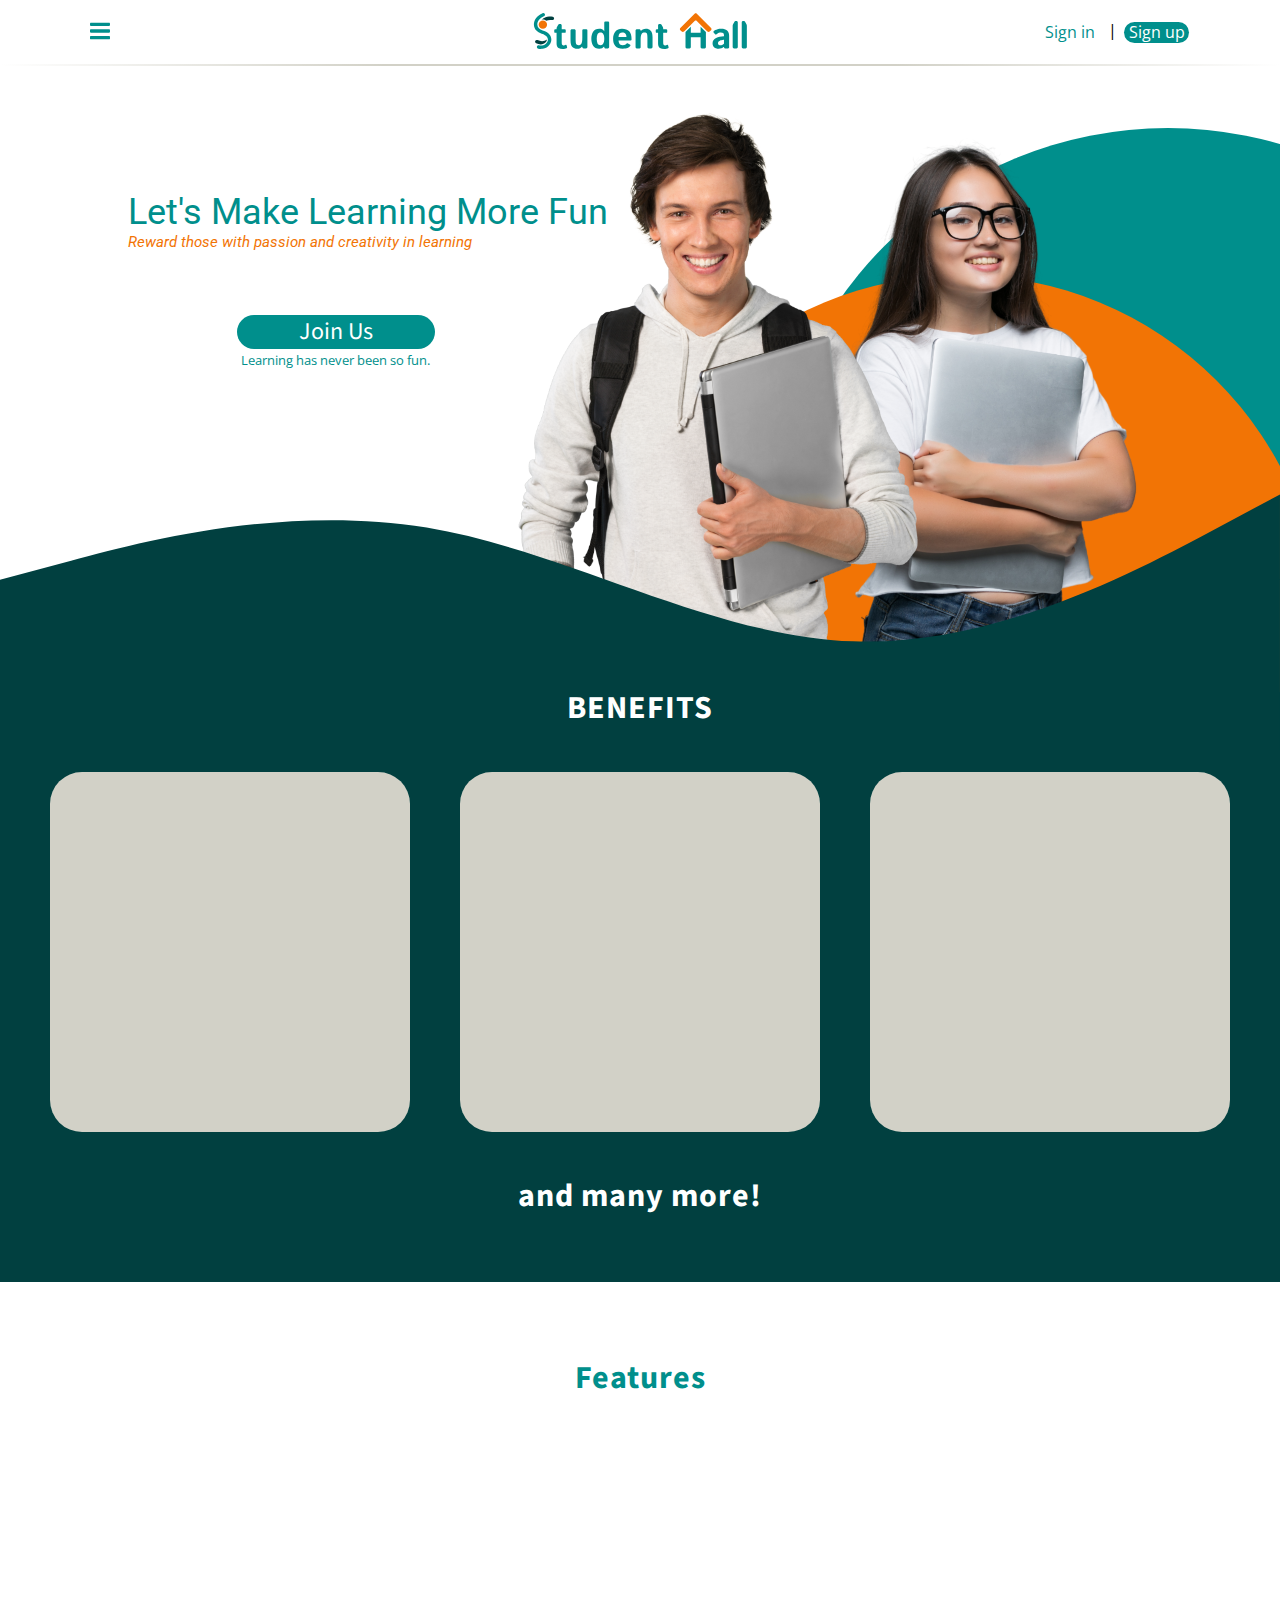
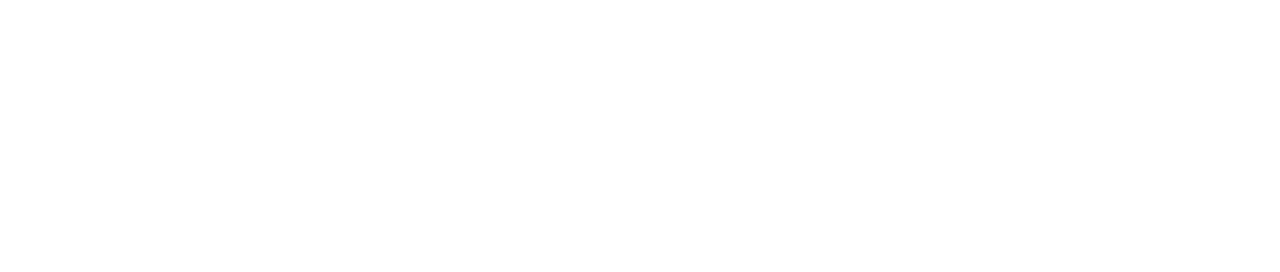
<file: index.html>
<!DOCTYPE html>
    <html lang="en">
        <head>
            <meta charset="UTF-8">
            <meta name="viewport" content="width=device-width, initial-scale=1.0">
            <link rel="icon" href="/Bin/SVG/SH Logo.svg">
            <title>Student Hall</title>
            <link rel="stylesheet" href="CSS/reset.css">
            <link rel="stylesheet" href="CSS/Index.css">
            <script defer src="JS/Index.Js"></script>
        </head>

        <body>
            <div id="outer"></div>
            <div id="main">
                <div class="nav-bar">
                    <div class="item-1 self-center pos-relat" onclick="openNav()">
                        <svg xmlns="http://www.w3.org/2000/svg" xmlns:xlink="http://www.w3.org/1999/xlink" viewBox="0 0 512 512" class="sidebar fill-primary" height="20px">
                            <path d="M487.6,298.5H25.2C0,298.5,0,281.2,0,256s0-42.5,25.2-42.5h461.6c25.2,0,25.2,17.3,25.2,42.5
                                S512,298.5,487.6,298.5L487.6,298.5z M487.6,127.6H25.2C0,127.6,0,110.3,0,85.1s0-42.5,25.2-42.5h461.6c25.2,0,25.2,17.3,25.2,42.5
                                S512,127.6,487.6,127.6L487.6,127.6z M25.2,384.4h461.6c25.2,0,25.2,17.3,25.2,42.5c0,25.2,0,42.5-25.2,42.5H25.2
                                C0,469.5,0,452.1,0,426.9C0,401.7,0,384.4,25.2,384.4z"/>
                        </svg>
                    </div>
                    <div id="mySidenav" class="sidenav">
                        <a href="javascript:void(0)" class="closebtn" onclick="closeNav()">&times;</a>
                        <a href="#" class="profile-box">
                            <svg xmlns="http://www.w3.org/2000/svg" viewBox="0 0 402.161 402.161" class="profile" height="36">
                                <path d="M201.08,49.778c-38.794,0-70.355,31.561-70.355,70.355c0,18.828,7.425,40.193,19.862,57.151c14.067,19.181,32,29.745,50.493,29.745c18.494,0,36.426-10.563,50.494-29.745c12.437-16.958,19.862-38.323,19.862-57.151C271.436,81.339,239.874,49.778,201.08,49.778z M201.08,192.029c-13.396,0-27.391-8.607-38.397-23.616c-10.46-14.262-16.958-32.762-16.958-48.28c0-30.523,24.832-55.355,55.355-55.355s55.355,24.832,55.355,55.355C256.436,151.824,230.372,192.029,201.08,192.029z"/>
                                <path d="M201.08,0C109.387,0,34.788,74.598,34.788,166.292c0,91.693,74.598,166.292,166.292,166.292s166.292-74.598,166.292-166.292C367.372,74.598,292.773,0,201.08,0z M201.08,317.584c-30.099-0.001-58.171-8.839-81.763-24.052c0.82-22.969,11.218-44.503,28.824-59.454c6.996-5.941,17.212-6.59,25.422-1.615c8.868,5.374,18.127,8.099,27.52,8.099c9.391,0,18.647-2.724,27.511-8.095c8.201-4.97,18.39-4.345,25.353,1.555c17.619,14.93,28.076,36.526,28.895,59.512C259.25,308.746,231.178,317.584,201.08,317.584z M296.981,283.218c-3.239-23.483-15.011-45.111-33.337-60.64c-11.89-10.074-29.1-11.256-42.824-2.939c-12.974,7.861-26.506,7.86-39.483-0.004c-13.74-8.327-30.981-7.116-42.906,3.01c-18.31,15.549-30.035,37.115-33.265,60.563c-33.789-27.77-55.378-69.868-55.378-116.915C49.788,82.869,117.658,15,201.08,15c83.423,0,151.292,67.869,151.292,151.292C352.372,213.345,330.778,255.448,296.981,283.218z"/>
                                <path d="M302.806,352.372H99.354c-4.142,0-7.5,3.358-7.5,7.5c0,4.142,3.358,7.5,7.5,7.5h203.452c4.142,0,7.5-3.358,7.5-7.5C310.307,355.73,306.948,352.372,302.806,352.372z"/>
                                <path d="M302.806,387.161H99.354c-4.142,0-7.5,3.358-7.5,7.5c0,4.142,3.358,7.5,7.5,7.5h203.452c4.142,0,7.5-3.358,7.5-7.5C310.307,390.519,306.948,387.161,302.806,387.161z"/>
                            </svg>
                            <div class="name">Your Name</div> 
                        </a>
                        <div class="border">
                            <div class="sidenav-border"></div>
                        </div>
                        <div class="filler">
                            <a href="#">Setting</a>
                            <a href="#">About</a>
                            <a href="#">Contact</a>
                        </div>
                    </div>
                    <div class=" item-2 self-center element-primary img-logo">
                    <a href="index.html" target="_self">
                        <svg xmlns="http://www.w3.org/2000/svg" viewBox="0 0 1823.95 305.75" class="fill-primary" height="36">
                            <path class="cls-3" d="m285.16,273.96c-1.14-4.03-3.52-5.22-7.13-3.57-2.28,1.04-5.43,2.09-9.46,3.18-4.03,1.08-7.65,1.63-10.86,1.63-6.31,0-10.21-2.3-11.71-6.9-1.5-4.6-2.25-12.17-2.25-22.72v-74.83c0-1.16.94-2.1,2.1-2.1h23.03c6.1,0,9.15-2.58,9.15-7.75v-15.51c0-5.17-3.05-7.75-9.15-7.75h-23.03c-1.16,0-2.1-.94-2.1-2.1v-31.48c0-6.3-5.11-11.4-11.4-11.4h-8.76c-3.1,0-5.79,1.97-8.06,5.89l-11.94,20.94c-2.17,3.83-3.26,8.06-3.26,12.72v3.33c0,1.16-.94,2.1-2.1,2.1h-8.45c-6.1,0-9.15,2.59-9.15,7.75v15.51c0,5.17,3.05,7.75,9.15,7.75h8.45c1.16,0,2.1.94,2.1,2.1v88.01c0,19.02,5.22,31.59,15.66,37.69,10.44,6.1,23.05,9.15,37.84,9.15,6,0,11.97-.65,17.91-1.94,5.94-1.29,10.62-2.71,14.04-4.27,3.62-1.65,4.96-4.24,4.03-7.75l-4.65-17.68Z"/>
                            <path class="cls-3" d="m452.72,137.64h-24.63c-6.16,0-9.24,3.1-9.24,9.31v61.1c0,26.57-2.77,44.07-8.3,52.5-5.53,8.43-13.62,12.64-24.27,12.64-9.93,0-16.44-2.95-19.54-8.84-3.1-5.89-4.65-20.11-4.65-42.65v-72.65c0-6.3-5.11-11.4-11.4-11.4h-20.62c-6.3,0-11.4,5.11-11.4,11.4v83.82c0,26.88,5.27,45.39,15.82,55.52,10.55,10.13,23.73,15.2,39.55,15.2,10.17,0,18.98-1.53,26.42-4.58,5.63-2.3,10.51-6.07,14.64-11.31,1.24-1.57,3.76-.73,3.76,1.27v.11c0,6.3,5.1,11.4,11.4,11.4h20.31c6.3,0,11.4-5.1,11.4-11.4v-142.13c0-6.2-3.08-9.31-9.24-9.31Z"/>
                            <path class="cls-3" d="m637.91,71.57h-23.75c-5.94,0-8.91,3.1-8.91,9.31v62.65c0,4.14.21,8.27.62,12.41h-.62c-5.47-8.89-11.57-14.68-18.3-17.37-6.73-2.69-14.83-4.03-24.3-4.03-24.72,0-42.1,8.4-52.14,25.2-10.04,16.8-15.07,36.58-15.07,59.32s5.02,42.52,15.07,59.32c10.04,16.8,27.42,25.2,52.14,25.2,9.47,0,17.56-1.34,24.3-4.03,5.23-2.09,10.07-6.04,14.54-11.87,1.22-1.59,3.76-.74,3.76,1.26v2.23c0,6.2,2.58,9.3,7.75,9.3h22.41c6.3,0,11.4-5.11,11.4-11.4V80.88c0-6.2-2.97-9.31-8.91-9.31Zm-32.66,154.47c0,13.96-2.85,25.31-8.55,34.04-5.7,8.74-12.54,13.11-20.52,13.11-14.38,0-23.78-4.89-28.2-14.66-4.42-9.77-6.63-22.93-6.63-39.47s2.21-29.7,6.63-39.47,13.82-14.66,28.2-14.66c7.99,0,14.83,4.37,20.52,13.1,5.7,8.74,8.55,20.08,8.55,34.04v13.96Z"/>
                            <path class="cls-3" d="m755.38,134.54c-23.88,0-42.37,7.55-55.44,22.64-13.08,15.1-19.62,35.72-19.62,61.88s6.31,46.79,18.92,61.88c12.61,15.1,33.76,22.64,63.43,22.64,18.3,0,31.69-1.86,40.17-5.58,8.48-3.72,15.87-9.35,22.18-16.9,4.34-5.18,3.46-9.63-2.64-13.36l-15.51-9.47c-5.17-3.1-9.51-2.38-13.03,2.17-3.1,3.93-6.93,7.04-11.48,9.32-4.55,2.28-11.12,3.42-19.7,3.42s-16.9-2.22-23.73-6.67c-6.51-4.24-10.66-14.26-12.47-30.06-.14-1.25.83-2.35,2.08-2.35h100.03c5.79,0,8.69-3.1,8.69-9.3,0-31.64-6.72-54.59-20.16-68.86-13.44-14.27-34.02-21.4-61.72-21.4Zm-26.93,68.55c-1.23,0-2.18-1.05-2.09-2.27.8-10.76,3.86-19.32,9.19-25.68,5.7-6.8,13.42-10.2,23.16-10.2,12.23,0,21.14,3.56,26.74,10.67,5.23,6.64,8.01,15.07,8.36,25.29.04,1.19-.91,2.19-2.1,2.19h-63.25Z"/>
                            <path class="cls-3" d="m959.13,134.54c-10.41,0-19.3,1.53-26.69,4.57-5.57,2.3-10.4,6.06-14.49,11.26-1.24,1.58-3.77.74-3.77-1.27v-.07c0-6.3-5.11-11.4-11.4-11.4h-20.31c-6.3,0-11.4,5.11-11.4,11.4v142.13c0,6.2,3.08,9.3,9.24,9.3h24.63c6.16,0,9.24-3.1,9.24-9.3v-61.1c0-26.57,2.75-44.07,8.26-52.5,5.51-8.43,13.72-12.64,24.64-12.64,10.29,0,16.99,2.95,20.11,8.84,3.12,5.89,4.68,20.11,4.68,42.65v72.65c0,6.3,5.1,11.4,11.4,11.4h20.62c6.3,0,11.4-5.1,11.4-11.4v-83.82c0-26.88-5.31-45.39-15.92-55.52-10.61-10.13-24.03-15.2-40.26-15.2Z"/>
                            <path class="cls-3" d="m1648.49,149.43c-11.53-9.93-28.05-14.89-49.55-14.89-12.72,0-23.06,1.06-31.02,3.18-7.96,2.12-14.35,4.37-19.15,6.75-4.81,2.38-9.02,5.17-12.64,8.37-4.76,4.14-5.53,8.17-2.33,12.1l12.87,15.82c3.1,3.72,7.03,3.52,11.79-.62,2.69-2.27,5.71-4.52,9.07-6.75,3.36-2.22,7.34-4.19,11.94-5.89,4.6-1.71,9.9-2.56,15.9-2.56,8.48,0,15.09,1.96,19.85,5.89,4.75,3.93,7.13,10.65,7.13,20.16v4.17c0,1.13-.9,2.05-2.03,2.09-24.51.83-46.37,5.77-65.58,14.83-19.75,9.31-29.62,24.3-29.62,44.98,0,14.37,4.39,25.72,13.18,34.04,8.79,8.32,21.66,12.48,38.62,12.48,7.13,0,14.97-1.37,23.5-4.11,6.99-2.24,13.17-5.55,18.53-9.92,1.37-1.12,3.42-.15,3.42,1.62h0c0,6.2,2.81,9.3,8.44,9.3h25.62c6.25,0,9.37-3.1,9.37-9.3v-97.86c0-19.33-5.77-33.96-17.29-43.89Zm-26.13,110.39c0,.61-.27,1.2-.73,1.59-5.81,5.01-11.1,8.21-15.87,9.6-4.96,1.45-10.08,2.17-15.35,2.17-3.83,0-7.29-.62-10.39-1.86-3.1-1.24-5.38-3.18-6.82-5.82-1.45-2.64-2.17-5.76-2.17-9.38,0-4.55,1.26-8.48,3.8-11.79,2.53-3.31,6.75-6.51,12.64-9.62,5.62-2.96,16.47-5.4,32.54-7.32,1.25-.15,2.35.82,2.35,2.08v30.34Z"/>
                            <path class="cls-3" d="m1727.95,68.47h-8.76c-3.1,0-5.79,1.97-8.06,5.89l-11.94,20.94c-2.17,3.83-3.26,8.06-3.26,12.72v181.06c0,6.3,5.1,11.4,11.4,11.4h20.62c6.3,0,11.4-5.1,11.4-11.4V79.88c0-6.3-5.11-11.4-11.4-11.4Z"/>
                            <path class="cls-3" d="m1784.3,68.47h8.76c3.1,0,5.79,1.97,8.06,5.89l11.94,20.94c2.17,3.83,3.26,8.06,3.26,12.72v181.06c0,6.3-5.1,11.4-11.4,11.4h-20.62c-6.3,0-11.4-5.1-11.4-11.4V79.88c0-6.3,5.11-11.4,11.4-11.4Z"/>
                            <path class="cls-3" d="m1147.13,273.96c-1.14-4.03-3.52-5.22-7.13-3.57-2.28,1.04-5.43,2.09-9.46,3.18-4.03,1.08-7.65,1.63-10.86,1.63-6.31,0-10.21-2.3-11.71-6.9-1.5-4.6-2.25-12.17-2.25-22.72v-74.83c0-1.16.94-2.1,2.1-2.1h23.03c6.1,0,9.15-2.58,9.15-7.75v-15.51c0-5.17-3.05-7.75-9.15-7.75h-25.12v-5.43c0-4.65-1.08-8.89-3.26-12.72l-11.94-20.94c-2.27-3.93-4.96-5.89-8.06-5.89h-8.76c-6.3,0-11.4,5.11-11.4,11.4v33.57h-10.55c-6.1,0-9.15,2.59-9.15,7.75v15.51c0,5.17,3.05,7.75,9.15,7.75h8.45c1.16,0,2.1.94,2.1,2.1v88.01c0,19.02,5.22,31.59,15.66,37.69,10.44,6.1,23.05,9.15,37.84,9.15,6,0,11.97-.65,17.91-1.94,5.94-1.29,10.62-2.71,14.04-4.27,3.62-1.65,4.96-4.24,4.03-7.75l-4.65-17.68Z"/>
                            <g>
                              <circle class="cls-2" cx="83.78" cy="98.9" r="35.58"/>
                              <path class="cls-3" d="m66.07,305.24c-7.1,0-14.32-.72-21.58-2.15-7.88-1.55-13.02-9.2-11.46-17.09,1.55-7.88,9.2-13.02,17.09-11.46,23.57,4.64,40.59-1.57,50.72-7.6,12.6-7.5,21.58-19.01,24.65-31.57,1.9-7.79,2.37-19.64-6.21-31.83-8.54-12.14-24.2-21.81-45.27-27.98-9.88-2.89-18.95-6.86-26.97-11.8-7.89-4.86-14.78-10.66-20.5-17.26-11.24-12.97-17.72-28.75-18.75-45.62-.59-9.63.61-19.38,3.57-28.98,2.95-9.6,7.61-18.87,13.84-27.54C38.09,26.38,57.53,11.45,81.38,1.19c7.38-3.17,15.94.24,19.11,7.62,3.17,7.38-.24,15.94-7.62,19.11-35.75,15.38-57.76,43.33-56.06,71.21,1.37,22.47,18.32,40.61,45.35,48.52,13.98,4.09,26.29,9.56,36.59,16.26,10.02,6.52,18.2,14.22,24.31,22.9,11.6,16.48,15.39,36.19,10.68,55.48-4.91,20.1-18.77,38.2-38.04,49.67-9.94,5.92-20.94,9.92-32.69,11.89-5.56.93-11.21,1.4-16.95,1.4Z"/>
                              <path class="cls-1" d="m167.35,31.5c-10.56-2.01-20.98-2.61-30.98-1.78-9.95.83-19.8,3.09-29.28,6.73-11.7,4.49-23.02,11.07-34.24,19.92,3.5-.9,7.16-1.37,10.93-1.37,10.97,0,21.01,4.03,28.7,10.68,15.74-7.23,31.84-8.95,49.41-5.6,7.89,1.5,15.51-3.68,17.01-11.57,1.5-7.89-3.68-15.51-11.57-17.01Z"/>
                              <path class="cls-1" d="m117.97,225.93c0-.36,0-.72,0-1.07-22.92,17.04-47.91,18.64-80.29,5.32-7.43-3.06-15.93.49-18.99,7.92-3.06,7.43.49,15.93,7.92,18.99,13.41,5.52,26.18,8.97,38.37,10.36.95.03,1.9.05,2.84.05,22.72,0,49.56-16.39,50.15-41.56Z"/>
                            </g>
                            <g>
                              <path class="cls-3" d="m1423.39,116.85v47.82c0,1.15-.93,2.09-2.09,2.09h-78.83c-1.15,0-2.09-.93-2.09-2.09v-47.82l-45.05,45v127.55c0,7.71,3.6,11.57,10.8,11.57h23.45c7.2,0,10.8-3.86,10.8-11.57v-82.3c0-1.15.93-2.09,2.09-2.09h78.83c1.15,0,2.09.93,2.09,2.09v82.3c0,7.71,3.6,11.57,10.8,11.57h23.45c7.2,0,10.8-3.86,10.8-11.57v-127.55l-45.05-45Z"/>
                              <path class="cls-2" d="m1472,147.93l9.71,9.71c5.15,5.15,13.51,5.15,18.66,0l11.95-11.95c5.15-5.15,5.15-13.51,0-18.66l-99.83-99.83-21.28-21.28c-5.15-5.15-13.51-5.15-18.66,0l-21.28,21.28-99.83,99.83c-5.15,5.15-5.15,13.51,0,18.66l11.95,11.95c5.15,5.15,13.51,5.15,18.66,0l9.71-9.71,49.22-49.17,31.56-31.56c5.15-5.15,13.51-5.15,18.66,0l31.56,31.56,49.22,49.17Z"/>
                            </g>
                          </svg>
                    </a>
                    </div>
                    <div class="item-3 self-center flex">
                        <a href="HTML/Sign-in.html" target="_self"><div class="signin pos-relat element-primary">Sign in</div></a>
                        <span>|</span>
                        <a href="HTML/Sign-up.html" target="_self"><div class="signup flex-center-all pos-relat element-primary">Sign up</div></a>
                    </div>
                </div>
                <div class="nav-border"></div>
                <section class="flex flex-column">
                    <div class="slogan">
                        <p class="txt-1 element-primary">Let's Make Learning More Fun</p>
                        <p class="txt-2 pos-relat element-secondary">Reward those with passion and creativity in learning</p>
                    </div>
                    <div class="join">
                        <a href="HTML/Sign-up.html" target="_self">
                            <span class="join-btn">Join Us</span>
                        </a>
                        <p class="join-slogan">Learning has never been so fun.</p>
                    </div>
                    <div id="ellipse-1"></div>
                    <div id="ellipse-2"></div>
                    <div class="hero-img">
                        <img class="img-2" src="./Bin/PNG/Student-2.png" height="660">
                        <img class="img-1" src="./Bin/PNG/Student-1.png" height="580">
                    </div>
                </section>
                <article>
                    <svg xmlns="http://www.w3.org/2000/svg" viewBox="0 0 1440 320">
                        <path fill-opacity="1" d="M0,128L80,106.7C160,85,320,43,480,69.3C640,96,800,192,960,197.3C1120,203,1280,117,1360,74.7L1440,32L1440,320L1360,320C1280,320,1120,320,960,320C800,320,640,320,480,320C320,320,160,320,80,320L0,320Z"></path>
                    </svg>
                    <div class="lower-container-1">
                        <p class="benefits">BENEFITS</p>
                        <div class="box">
                            <div class="box1"></div>
                            <div class="box2"></div>
                            <div class="box3"></div>
                        </div>
                        <p class="many">and many more!</p>
                    </div>
                    <div class="lower-container-2">
                        <p class="features">Features</p>
                    </div>
                </article>
            </div>    
        </body>
        <footer>

        </footer>
    </html>
</file>
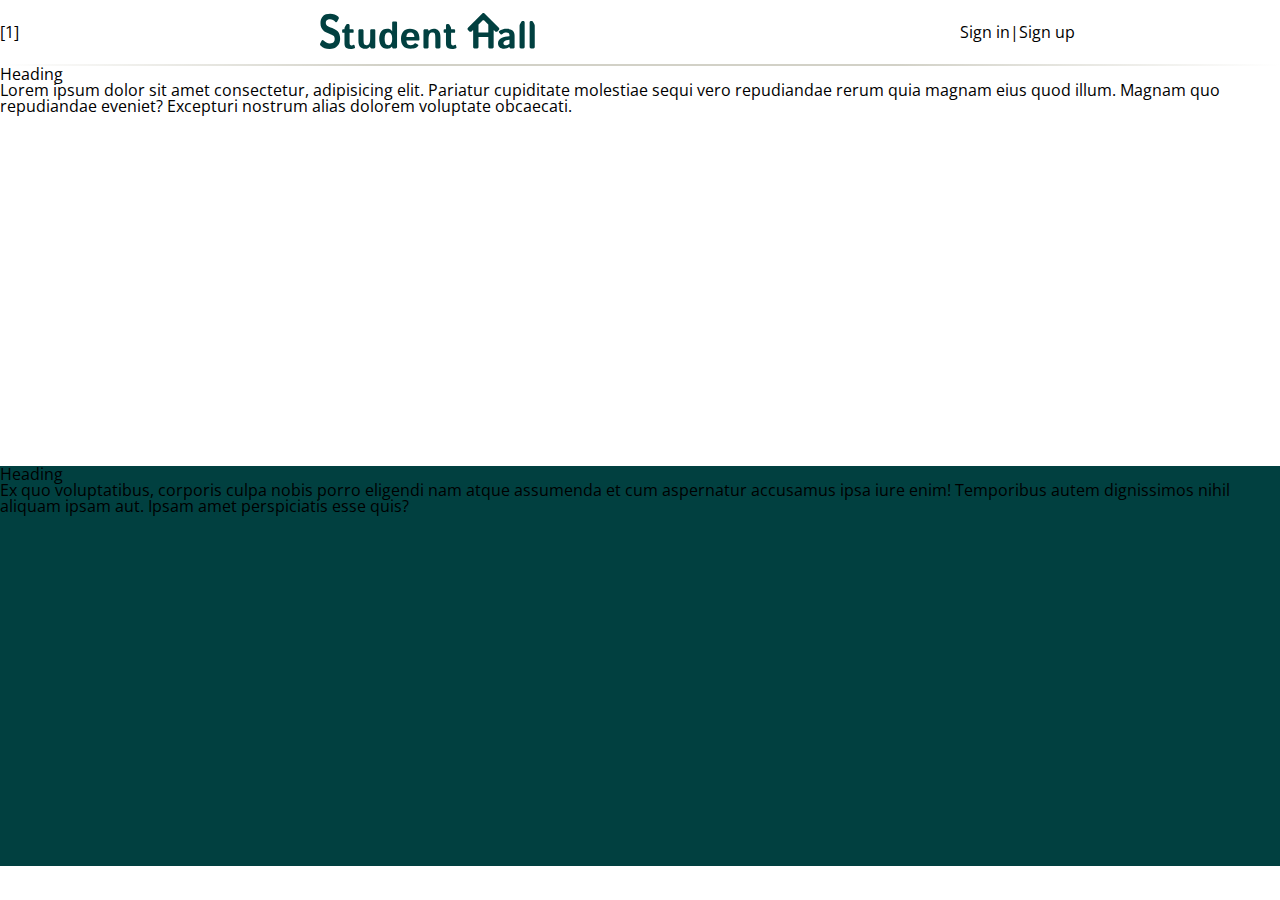
<file: HTML/index.html>
<!DOCTYPE html>
<html lang="en">
<head>
    <meta charset="UTF-8">
    <meta name="viewport" content="width=device-width, initial-scale=1.0">
    <title>Student Hall</title>
    <link rel="stylesheet" href="/CSS/reset.css">
    <link rel="stylesheet" href="/CSS/Index.css">
</head>

<body>
    <div class="nav-bar">
        <div class="nav-item item-1">[1]</div>
        <a class="nav-item item-2 element-primary" href="/HTML/index.html">
            <svg id="Layer_1" data-name="Layer 1" xmlns="http://www.w3.org/2000/svg" viewBox="0 0 1823.95 305.75" height="36">
                <path class="cls-1" d="m151.97,157.97c-5.48-6-13.39-12-23.73-18-7.44-4.27-15.56-8.16-24.35-11.7-8.79-3.53-18.77-7.63-29.93-12.3-3.62-1.47-7.19-3.3-10.7-5.5-3.52-2.2-6.72-5.53-9.62-10-2.9-4.47-4.34-10.3-4.34-17.5s1.96-13.73,5.89-18.8c3.93-5.07,8.45-8.27,13.57-9.6,5.12-1.33,10.73-2,16.83-2,8.58,0,16.83,2.47,24.74,7.4,7.91,4.93,14.14,9.4,18.69,13.4,7.13,6.27,12.82,5.67,17.06-1.8l12.56-21.8c3.31-5.73,1.71-12.13-4.81-19.2-6.62-7.2-16.42-13.2-29.39-18-12.98-4.8-25.56-7.2-37.76-7.2s-24.5,1.87-36.6,5.6c-12.1,3.73-22.8,12.2-32.1,25.4s-13.96,29.07-13.96,47.59c0,15.6,1.96,27.97,5.89,37.1,3.93,9.14,9.46,17.36,16.59,24.67s14.99,13.05,23.57,17.23c9.62,5.06,19.36,9.37,29.23,12.95,9.87,3.58,18.07,7.19,24.58,10.84,3.72,2,7.34,4.47,10.86,7.4,3.51,2.93,6.05,6.67,7.6,11.2,1.55,4.53,2.33,9.8,2.33,15.8,0,8.4-1.76,15.67-5.27,21.8-3.52,6.13-8.63,10.27-15.35,12.4-6.72,2.13-13.7,3.2-20.94,3.2-10.34,0-20.19-2.77-29.54-8.3-9.36-5.53-16.93-10.9-22.72-16.1-7.55-6.8-13.29-6.4-17.21,1.2l-11.94,23.2c-3.31,6.4-1.76,12.73,4.65,19,10.13,9.87,20.83,17.03,32.1,21.5,11.27,4.47,25.9,6.7,43.89,6.7,12.2,0,24.74-2.03,37.61-6.1,12.87-4.06,24.58-13.06,35.13-27,10.55-13.93,15.82-31.56,15.82-52.89,0-14.4-1.78-26.8-5.35-37.2-3.57-10.4-8.09-18.6-13.57-24.6Z"/>
                <path class="cls-1" d="m292.79,273.96c-1.14-4.03-3.52-5.22-7.13-3.57-2.28,1.04-5.43,2.09-9.46,3.18-4.03,1.08-7.65,1.63-10.86,1.63-6.31,0-10.21-2.3-11.71-6.9-1.5-4.6-2.25-12.17-2.25-22.72v-74.83c0-1.16.94-2.1,2.1-2.1h23.03c6.1,0,9.15-2.58,9.15-7.75v-15.51c0-5.17-3.05-7.75-9.15-7.75h-23.03c-1.16,0-2.1-.94-2.1-2.1v-31.48c0-6.3-5.11-11.4-11.4-11.4h-8.76c-3.1,0-5.79,1.97-8.06,5.89l-11.94,20.94c-2.17,3.83-3.26,8.06-3.26,12.72v3.33c0,1.16-.94,2.1-2.1,2.1h-8.45c-6.1,0-9.15,2.59-9.15,7.75v15.51c0,5.17,3.05,7.75,9.15,7.75h8.45c1.16,0,2.1.94,2.1,2.1v88.01c0,19.02,5.22,31.59,15.66,37.69,10.44,6.1,23.05,9.15,37.84,9.15,6,0,11.97-.65,17.91-1.94,5.94-1.29,10.62-2.71,14.04-4.27,3.62-1.65,4.96-4.24,4.03-7.75l-4.65-17.68Z"/>
                <path class="cls-1" d="m460.35,137.64h-24.63c-6.16,0-9.24,3.1-9.24,9.31v61.1c0,26.57-2.77,44.07-8.3,52.5-5.53,8.43-13.62,12.64-24.27,12.64-9.93,0-16.44-2.95-19.54-8.84-3.1-5.89-4.65-20.11-4.65-42.65v-72.65c0-6.3-5.11-11.4-11.4-11.4h-20.62c-6.3,0-11.4,5.11-11.4,11.4v83.82c0,26.88,5.27,45.39,15.82,55.52,10.55,10.13,23.73,15.2,39.55,15.2,10.17,0,18.98-1.53,26.42-4.58,5.63-2.3,10.51-6.07,14.64-11.31,1.24-1.57,3.76-.73,3.76,1.27v.11c0,6.3,5.1,11.4,11.4,11.4h20.31c6.3,0,11.4-5.1,11.4-11.4v-142.13c0-6.2-3.08-9.31-9.24-9.31Z"/>
                <path class="cls-1" d="m645.54,71.57h-23.75c-5.94,0-8.91,3.1-8.91,9.31v62.65c0,4.14.21,8.27.62,12.41h-.62c-5.47-8.89-11.57-14.68-18.3-17.37-6.73-2.69-14.83-4.03-24.3-4.03-24.72,0-42.1,8.4-52.14,25.2-10.04,16.8-15.07,36.58-15.07,59.32s5.02,42.52,15.07,59.32c10.04,16.8,27.42,25.2,52.14,25.2,9.47,0,17.56-1.34,24.3-4.03,5.23-2.09,10.07-6.04,14.54-11.87,1.22-1.59,3.76-.74,3.76,1.26v2.23c0,6.2,2.58,9.3,7.75,9.3h22.41c6.3,0,11.4-5.11,11.4-11.4V80.88c0-6.2-2.97-9.31-8.91-9.31Zm-32.66,154.47c0,13.96-2.85,25.31-8.55,34.04-5.7,8.74-12.54,13.11-20.52,13.11-14.38,0-23.78-4.89-28.2-14.66-4.42-9.77-6.63-22.93-6.63-39.47s2.21-29.7,6.63-39.47,13.82-14.66,28.2-14.66c7.99,0,14.83,4.37,20.52,13.1,5.7,8.74,8.55,20.08,8.55,34.04v13.96Z"/>
                <path class="cls-1" d="m763.01,134.54c-23.88,0-42.37,7.55-55.44,22.64-13.08,15.1-19.62,35.72-19.62,61.88s6.31,46.79,18.92,61.88c12.61,15.1,33.76,22.64,63.43,22.64,18.3,0,31.69-1.86,40.17-5.58,8.48-3.72,15.87-9.35,22.18-16.9,4.34-5.18,3.46-9.63-2.64-13.36l-15.51-9.47c-5.17-3.1-9.51-2.38-13.03,2.17-3.1,3.93-6.93,7.04-11.48,9.32-4.55,2.28-11.12,3.42-19.7,3.42s-16.9-2.22-23.73-6.67c-6.51-4.24-10.66-14.26-12.47-30.06-.14-1.25.83-2.35,2.08-2.35h100.03c5.79,0,8.69-3.1,8.69-9.3,0-31.64-6.72-54.59-20.16-68.86-13.44-14.27-34.02-21.4-61.72-21.4Zm-26.93,68.55c-1.23,0-2.18-1.05-2.09-2.27.8-10.76,3.86-19.32,9.19-25.68,5.7-6.8,13.42-10.2,23.16-10.2,12.23,0,21.14,3.56,26.74,10.67,5.23,6.64,8.01,15.07,8.36,25.29.04,1.19-.91,2.19-2.1,2.19h-63.25Z"/>
                <path class="cls-1" d="m966.76,134.54c-10.41,0-19.3,1.53-26.69,4.57-5.57,2.3-10.4,6.06-14.49,11.26-1.24,1.58-3.77.74-3.77-1.27v-.07c0-6.3-5.11-11.4-11.4-11.4h-20.31c-6.3,0-11.4,5.11-11.4,11.4v142.13c0,6.2,3.08,9.3,9.24,9.3h24.63c6.16,0,9.24-3.1,9.24-9.3v-61.1c0-26.57,2.75-44.07,8.26-52.5,5.51-8.43,13.72-12.64,24.64-12.64,10.29,0,16.99,2.95,20.11,8.84,3.12,5.89,4.68,20.11,4.68,42.65v72.65c0,6.3,5.1,11.4,11.4,11.4h20.62c6.3,0,11.4-5.1,11.4-11.4v-83.82c0-26.88-5.31-45.39-15.92-55.52-10.61-10.13-24.03-15.2-40.26-15.2Z"/>
                <path class="cls-1" d="m1635.44,149.43c-11.53-9.93-28.05-14.89-49.55-14.89-12.72,0-23.06,1.06-31.02,3.18-7.96,2.12-14.35,4.37-19.15,6.75-4.81,2.38-9.02,5.17-12.64,8.37-4.76,4.14-5.53,8.17-2.33,12.1l12.87,15.82c3.1,3.72,7.03,3.52,11.79-.62,2.69-2.27,5.71-4.52,9.07-6.75,3.36-2.22,7.34-4.19,11.94-5.89,4.6-1.71,9.9-2.56,15.9-2.56,8.48,0,15.09,1.96,19.85,5.89,4.75,3.93,7.13,10.65,7.13,20.16v4.17c0,1.13-.9,2.05-2.03,2.09-24.51.83-46.37,5.77-65.58,14.83-19.75,9.31-29.62,24.3-29.62,44.98,0,14.37,4.39,25.72,13.18,34.04,8.79,8.32,21.66,12.48,38.62,12.48,7.13,0,14.97-1.37,23.5-4.11,6.99-2.24,13.17-5.55,18.53-9.92,1.37-1.12,3.42-.15,3.42,1.62h0c0,6.2,2.81,9.3,8.44,9.3h25.62c6.25,0,9.37-3.1,9.37-9.3v-97.86c0-19.33-5.77-33.96-17.29-43.89Zm-26.13,110.39c0,.61-.27,1.2-.73,1.59-5.81,5.01-11.1,8.21-15.87,9.6-4.96,1.45-10.08,2.17-15.35,2.17-3.83,0-7.29-.62-10.39-1.86-3.1-1.24-5.38-3.18-6.82-5.82-1.45-2.64-2.17-5.76-2.17-9.38,0-4.55,1.26-8.48,3.8-11.79,2.53-3.31,6.75-6.51,12.64-9.62,5.62-2.96,16.47-5.4,32.54-7.32,1.25-.15,2.35.82,2.35,2.08v30.34Z"/>
                <path class="cls-1" d="m1726.94,68.47h-8.76c-3.1,0-5.79,1.97-8.06,5.89l-11.94,20.94c-2.17,3.83-3.26,8.06-3.26,12.72v181.06c0,6.3,5.1,11.4,11.4,11.4h20.62c6.3,0,11.4-5.1,11.4-11.4V79.88c0-6.3-5.11-11.4-11.4-11.4Z"/>
                <path class="cls-1" d="m1791.93,68.47h8.76c3.1,0,5.79,1.97,8.06,5.89l11.94,20.94c2.17,3.83,3.26,8.06,3.26,12.72v181.06c0,6.3-5.1,11.4-11.4,11.4h-20.62c-6.3,0-11.4-5.1-11.4-11.4V79.88c0-6.3,5.11-11.4,11.4-11.4Z"/>
                <path class="cls-1" d="m1154.76,273.96c-1.14-4.03-3.52-5.22-7.13-3.57-2.28,1.04-5.43,2.09-9.46,3.18-4.03,1.08-7.65,1.63-10.86,1.63-6.31,0-10.21-2.3-11.71-6.9-1.5-4.6-2.25-12.17-2.25-22.72v-74.83c0-1.16.94-2.1,2.1-2.1h23.03c6.1,0,9.15-2.58,9.15-7.75v-15.51c0-5.17-3.05-7.75-9.15-7.75h-25.12v-5.43c0-4.65-1.08-8.89-3.26-12.72l-11.94-20.94c-2.27-3.93-4.96-5.89-8.06-5.89h-8.76c-6.3,0-11.4,5.11-11.4,11.4v33.57h-10.55c-6.1,0-9.15,2.59-9.15,7.75v15.51c0,5.17,3.05,7.75,9.15,7.75h8.45c1.16,0,2.1.94,2.1,2.1v88.01c0,19.02,5.22,31.59,15.66,37.69,10.44,6.1,23.05,9.15,37.84,9.15,6,0,11.97-.65,17.91-1.94,5.94-1.29,10.62-2.71,14.04-4.27,3.62-1.65,4.96-4.24,4.03-7.75l-4.65-17.68Z"/>
                <path class="cls-1" d="m1518.97,125.63l-100.35-100.35-21.39-21.39c-5.18-5.18-13.58-5.18-18.76,0l-21.39,21.39-100.35,100.35c-5.18,5.18-5.18,13.58,0,18.76l12.01,12.02c5.18,5.18,13.58,5.18,18.76,0l9.76-9.76c1.32-1.32,3.58-.39,3.58,1.48v140.73c0,7.75,3.62,11.63,10.86,11.63h23.57c7.24,0,10.86-3.88,10.86-11.63v-82.73c0-1.16.94-2.1,2.1-2.1h79.24c1.16,0,2.1.94,2.1,2.1v82.73c0,7.75,3.62,11.63,10.86,11.63h23.57c7.24,0,10.86-3.88,10.86-11.63v-140.73c0-1.87,2.26-2.8,3.58-1.48l9.76,9.76c5.18,5.18,13.58,5.18,18.76,0l12.02-12.02c5.18-5.18,5.18-13.58,0-18.76Zm-91.5,39.93h-79.24c-1.16,0-2.1-.94-2.1-2.1v-64.82c0-.56.22-1.09.61-1.48l31.73-31.73c5.18-5.18,13.58-5.18,18.76,0l31.73,31.73c.39.39.61.93.61,1.48v64.82c0,1.16-.94,2.1-2.1,2.1Z"/>
            </svg>
        </a>
        <div class="nav-item item-3">
            <a href="Sign in.html">Sign in</a><span>|</span><a href="Sign up.html">Sign up</a>
        </div>
    </div>
    <div class="nav-border"></div>
    <section class="bg-primary">
        <h1>Heading</h1>
        <p>Lorem ipsum dolor sit amet consectetur, adipisicing elit. Pariatur cupiditate molestiae sequi vero repudiandae rerum quia magnam eius quod illum. Magnam quo repudiandae eveniet? Excepturi nostrum alias dolorem voluptate obcaecati.</p>
    </section>
    <section class="bg-secondary">
        <h1>Heading</h1>
        <i class="fa-solid fa-person"></i>
        <p>Ex quo voluptatibus, corporis culpa nobis porro eligendi nam atque assumenda et cum aspernatur accusamus ipsa iure enim! Temporibus autem dignissimos nihil aliquam ipsam aut. Ipsam amet perspiciatis esse quis?</p>
    </section>
</body>

</html>
</file>
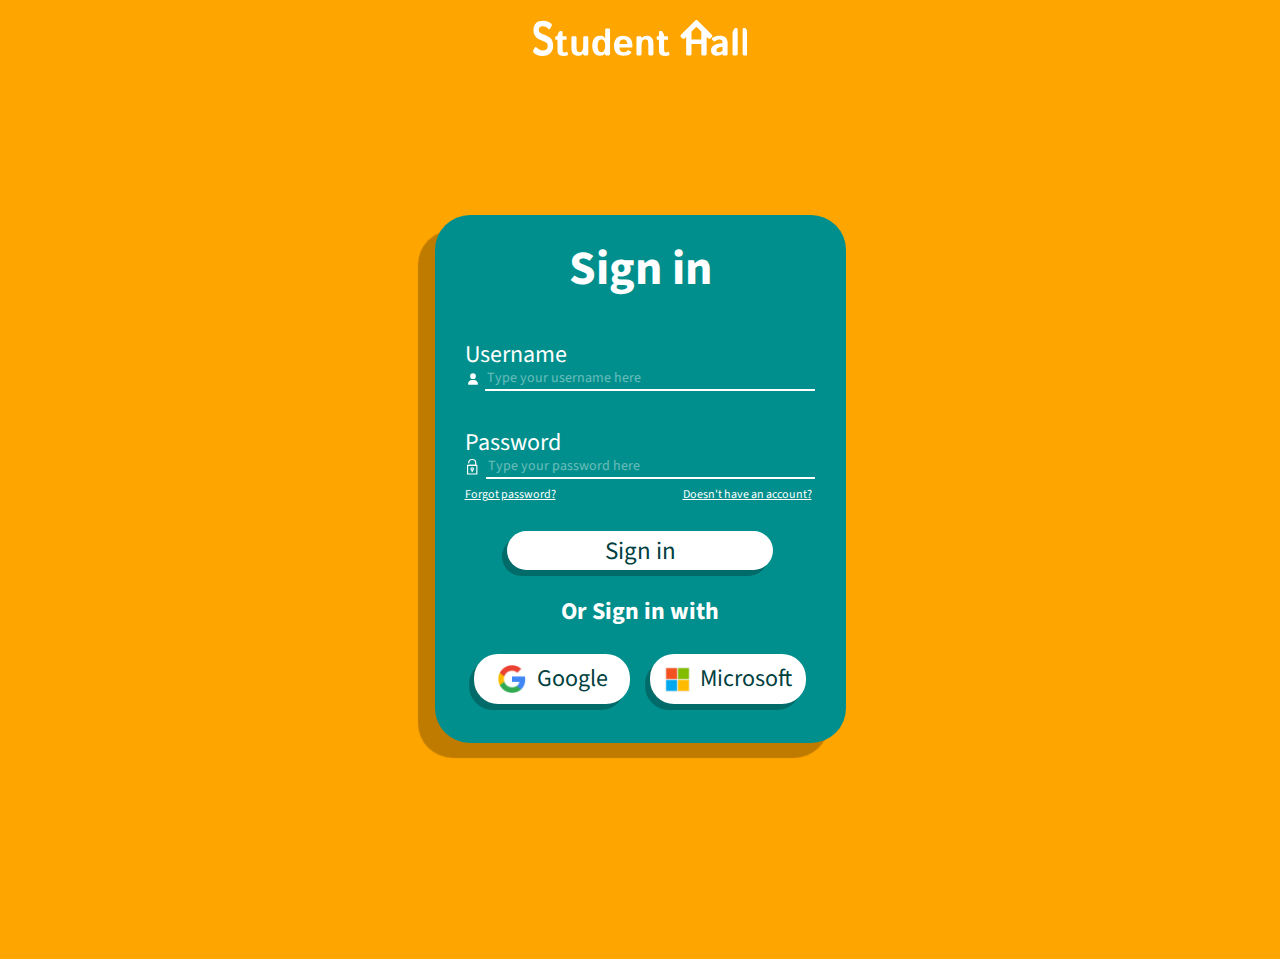
<file: HTML/Sign in.html>
<!DOCTYPE html>
<html lang="en">
    <head>
        <meta charset="UTF-8">
        <meta name="viewport" content="width=device-width, initial-scale=1.0">
        <link rel="stylesheet" href="../CSS/reset.css">
        <link rel="stylesheet" href="../CSS/Sign in.css">
        <title>Sign in - Student Hall</title>
    </head>
    <body>
        <div class="logo flex-center">
            <a href="../index.html">
                <svg id="Layer_1" data-name="Layer 1" xmlns="http://www.w3.org/2000/svg" viewBox="0 0 1823.95 305.75" class="img-logo fill-white" height="36">
                    <path d="m151.97,157.97c-5.48-6-13.39-12-23.73-18-7.44-4.27-15.56-8.16-24.35-11.7-8.79-3.53-18.77-7.63-29.93-12.3-3.62-1.47-7.19-3.3-10.7-5.5-3.52-2.2-6.72-5.53-9.62-10-2.9-4.47-4.34-10.3-4.34-17.5s1.96-13.73,5.89-18.8c3.93-5.07,8.45-8.27,13.57-9.6,5.12-1.33,10.73-2,16.83-2,8.58,0,16.83,2.47,24.74,7.4,7.91,4.93,14.14,9.4,18.69,13.4,7.13,6.27,12.82,5.67,17.06-1.8l12.56-21.8c3.31-5.73,1.71-12.13-4.81-19.2-6.62-7.2-16.42-13.2-29.39-18-12.98-4.8-25.56-7.2-37.76-7.2s-24.5,1.87-36.6,5.6c-12.1,3.73-22.8,12.2-32.1,25.4s-13.96,29.07-13.96,47.59c0,15.6,1.96,27.97,5.89,37.1,3.93,9.14,9.46,17.36,16.59,24.67s14.99,13.05,23.57,17.23c9.62,5.06,19.36,9.37,29.23,12.95,9.87,3.58,18.07,7.19,24.58,10.84,3.72,2,7.34,4.47,10.86,7.4,3.51,2.93,6.05,6.67,7.6,11.2,1.55,4.53,2.33,9.8,2.33,15.8,0,8.4-1.76,15.67-5.27,21.8-3.52,6.13-8.63,10.27-15.35,12.4-6.72,2.13-13.7,3.2-20.94,3.2-10.34,0-20.19-2.77-29.54-8.3-9.36-5.53-16.93-10.9-22.72-16.1-7.55-6.8-13.29-6.4-17.21,1.2l-11.94,23.2c-3.31,6.4-1.76,12.73,4.65,19,10.13,9.87,20.83,17.03,32.1,21.5,11.27,4.47,25.9,6.7,43.89,6.7,12.2,0,24.74-2.03,37.61-6.1,12.87-4.06,24.58-13.06,35.13-27,10.55-13.93,15.82-31.56,15.82-52.89,0-14.4-1.78-26.8-5.35-37.2-3.57-10.4-8.09-18.6-13.57-24.6Z"/>
                    <path d="m292.79,273.96c-1.14-4.03-3.52-5.22-7.13-3.57-2.28,1.04-5.43,2.09-9.46,3.18-4.03,1.08-7.65,1.63-10.86,1.63-6.31,0-10.21-2.3-11.71-6.9-1.5-4.6-2.25-12.17-2.25-22.72v-74.83c0-1.16.94-2.1,2.1-2.1h23.03c6.1,0,9.15-2.58,9.15-7.75v-15.51c0-5.17-3.05-7.75-9.15-7.75h-23.03c-1.16,0-2.1-.94-2.1-2.1v-31.48c0-6.3-5.11-11.4-11.4-11.4h-8.76c-3.1,0-5.79,1.97-8.06,5.89l-11.94,20.94c-2.17,3.83-3.26,8.06-3.26,12.72v3.33c0,1.16-.94,2.1-2.1,2.1h-8.45c-6.1,0-9.15,2.59-9.15,7.75v15.51c0,5.17,3.05,7.75,9.15,7.75h8.45c1.16,0,2.1.94,2.1,2.1v88.01c0,19.02,5.22,31.59,15.66,37.69,10.44,6.1,23.05,9.15,37.84,9.15,6,0,11.97-.65,17.91-1.94,5.94-1.29,10.62-2.71,14.04-4.27,3.62-1.65,4.96-4.24,4.03-7.75l-4.65-17.68Z"/>
                    <path d="m460.35,137.64h-24.63c-6.16,0-9.24,3.1-9.24,9.31v61.1c0,26.57-2.77,44.07-8.3,52.5-5.53,8.43-13.62,12.64-24.27,12.64-9.93,0-16.44-2.95-19.54-8.84-3.1-5.89-4.65-20.11-4.65-42.65v-72.65c0-6.3-5.11-11.4-11.4-11.4h-20.62c-6.3,0-11.4,5.11-11.4,11.4v83.82c0,26.88,5.27,45.39,15.82,55.52,10.55,10.13,23.73,15.2,39.55,15.2,10.17,0,18.98-1.53,26.42-4.58,5.63-2.3,10.51-6.07,14.64-11.31,1.24-1.57,3.76-.73,3.76,1.27v.11c0,6.3,5.1,11.4,11.4,11.4h20.31c6.3,0,11.4-5.1,11.4-11.4v-142.13c0-6.2-3.08-9.31-9.24-9.31Z"/>
                    <path d="m645.54,71.57h-23.75c-5.94,0-8.91,3.1-8.91,9.31v62.65c0,4.14.21,8.27.62,12.41h-.62c-5.47-8.89-11.57-14.68-18.3-17.37-6.73-2.69-14.83-4.03-24.3-4.03-24.72,0-42.1,8.4-52.14,25.2-10.04,16.8-15.07,36.58-15.07,59.32s5.02,42.52,15.07,59.32c10.04,16.8,27.42,25.2,52.14,25.2,9.47,0,17.56-1.34,24.3-4.03,5.23-2.09,10.07-6.04,14.54-11.87,1.22-1.59,3.76-.74,3.76,1.26v2.23c0,6.2,2.58,9.3,7.75,9.3h22.41c6.3,0,11.4-5.11,11.4-11.4V80.88c0-6.2-2.97-9.31-8.91-9.31Zm-32.66,154.47c0,13.96-2.85,25.31-8.55,34.04-5.7,8.74-12.54,13.11-20.52,13.11-14.38,0-23.78-4.89-28.2-14.66-4.42-9.77-6.63-22.93-6.63-39.47s2.21-29.7,6.63-39.47,13.82-14.66,28.2-14.66c7.99,0,14.83,4.37,20.52,13.1,5.7,8.74,8.55,20.08,8.55,34.04v13.96Z"/>
                    <path d="m763.01,134.54c-23.88,0-42.37,7.55-55.44,22.64-13.08,15.1-19.62,35.72-19.62,61.88s6.31,46.79,18.92,61.88c12.61,15.1,33.76,22.64,63.43,22.64,18.3,0,31.69-1.86,40.17-5.58,8.48-3.72,15.87-9.35,22.18-16.9,4.34-5.18,3.46-9.63-2.64-13.36l-15.51-9.47c-5.17-3.1-9.51-2.38-13.03,2.17-3.1,3.93-6.93,7.04-11.48,9.32-4.55,2.28-11.12,3.42-19.7,3.42s-16.9-2.22-23.73-6.67c-6.51-4.24-10.66-14.26-12.47-30.06-.14-1.25.83-2.35,2.08-2.35h100.03c5.79,0,8.69-3.1,8.69-9.3,0-31.64-6.72-54.59-20.16-68.86-13.44-14.27-34.02-21.4-61.72-21.4Zm-26.93,68.55c-1.23,0-2.18-1.05-2.09-2.27.8-10.76,3.86-19.32,9.19-25.68,5.7-6.8,13.42-10.2,23.16-10.2,12.23,0,21.14,3.56,26.74,10.67,5.23,6.64,8.01,15.07,8.36,25.29.04,1.19-.91,2.19-2.1,2.19h-63.25Z"/>
                    <path d="m966.76,134.54c-10.41,0-19.3,1.53-26.69,4.57-5.57,2.3-10.4,6.06-14.49,11.26-1.24,1.58-3.77.74-3.77-1.27v-.07c0-6.3-5.11-11.4-11.4-11.4h-20.31c-6.3,0-11.4,5.11-11.4,11.4v142.13c0,6.2,3.08,9.3,9.24,9.3h24.63c6.16,0,9.24-3.1,9.24-9.3v-61.1c0-26.57,2.75-44.07,8.26-52.5,5.51-8.43,13.72-12.64,24.64-12.64,10.29,0,16.99,2.95,20.11,8.84,3.12,5.89,4.68,20.11,4.68,42.65v72.65c0,6.3,5.1,11.4,11.4,11.4h20.62c6.3,0,11.4-5.1,11.4-11.4v-83.82c0-26.88-5.31-45.39-15.92-55.52-10.61-10.13-24.03-15.2-40.26-15.2Z"/>
                    <path d="m1635.44,149.43c-11.53-9.93-28.05-14.89-49.55-14.89-12.72,0-23.06,1.06-31.02,3.18-7.96,2.12-14.35,4.37-19.15,6.75-4.81,2.38-9.02,5.17-12.64,8.37-4.76,4.14-5.53,8.17-2.33,12.1l12.87,15.82c3.1,3.72,7.03,3.52,11.79-.62,2.69-2.27,5.71-4.52,9.07-6.75,3.36-2.22,7.34-4.19,11.94-5.89,4.6-1.71,9.9-2.56,15.9-2.56,8.48,0,15.09,1.96,19.85,5.89,4.75,3.93,7.13,10.65,7.13,20.16v4.17c0,1.13-.9,2.05-2.03,2.09-24.51.83-46.37,5.77-65.58,14.83-19.75,9.31-29.62,24.3-29.62,44.98,0,14.37,4.39,25.72,13.18,34.04,8.79,8.32,21.66,12.48,38.62,12.48,7.13,0,14.97-1.37,23.5-4.11,6.99-2.24,13.17-5.55,18.53-9.92,1.37-1.12,3.42-.15,3.42,1.62h0c0,6.2,2.81,9.3,8.44,9.3h25.62c6.25,0,9.37-3.1,9.37-9.3v-97.86c0-19.33-5.77-33.96-17.29-43.89Zm-26.13,110.39c0,.61-.27,1.2-.73,1.59-5.81,5.01-11.1,8.21-15.87,9.6-4.96,1.45-10.08,2.17-15.35,2.17-3.83,0-7.29-.62-10.39-1.86-3.1-1.24-5.38-3.18-6.82-5.82-1.45-2.64-2.17-5.76-2.17-9.38,0-4.55,1.26-8.48,3.8-11.79,2.53-3.31,6.75-6.51,12.64-9.62,5.62-2.96,16.47-5.4,32.54-7.32,1.25-.15,2.35.82,2.35,2.08v30.34Z"/>
                    <path d="m1726.94,68.47h-8.76c-3.1,0-5.79,1.97-8.06,5.89l-11.94,20.94c-2.17,3.83-3.26,8.06-3.26,12.72v181.06c0,6.3,5.1,11.4,11.4,11.4h20.62c6.3,0,11.4-5.1,11.4-11.4V79.88c0-6.3-5.11-11.4-11.4-11.4Z"/>
                    <path d="m1791.93,68.47h8.76c3.1,0,5.79,1.97,8.06,5.89l11.94,20.94c2.17,3.83,3.26,8.06,3.26,12.72v181.06c0,6.3-5.1,11.4-11.4,11.4h-20.62c-6.3,0-11.4-5.1-11.4-11.4V79.88c0-6.3,5.11-11.4,11.4-11.4Z"/>
                    <path d="m1154.76,273.96c-1.14-4.03-3.52-5.22-7.13-3.57-2.28,1.04-5.43,2.09-9.46,3.18-4.03,1.08-7.65,1.63-10.86,1.63-6.31,0-10.21-2.3-11.71-6.9-1.5-4.6-2.25-12.17-2.25-22.72v-74.83c0-1.16.94-2.1,2.1-2.1h23.03c6.1,0,9.15-2.58,9.15-7.75v-15.51c0-5.17-3.05-7.75-9.15-7.75h-25.12v-5.43c0-4.65-1.08-8.89-3.26-12.72l-11.94-20.94c-2.27-3.93-4.96-5.89-8.06-5.89h-8.76c-6.3,0-11.4,5.11-11.4,11.4v33.57h-10.55c-6.1,0-9.15,2.59-9.15,7.75v15.51c0,5.17,3.05,7.75,9.15,7.75h8.45c1.16,0,2.1.94,2.1,2.1v88.01c0,19.02,5.22,31.59,15.66,37.69,10.44,6.1,23.05,9.15,37.84,9.15,6,0,11.97-.65,17.91-1.94,5.94-1.29,10.62-2.71,14.04-4.27,3.62-1.65,4.96-4.24,4.03-7.75l-4.65-17.68Z"/>
                    <path d="m1518.97,125.63l-100.35-100.35-21.39-21.39c-5.18-5.18-13.58-5.18-18.76,0l-21.39,21.39-100.35,100.35c-5.18,5.18-5.18,13.58,0,18.76l12.01,12.02c5.18,5.18,13.58,5.18,18.76,0l9.76-9.76c1.32-1.32,3.58-.39,3.58,1.48v140.73c0,7.75,3.62,11.63,10.86,11.63h23.57c7.24,0,10.86-3.88,10.86-11.63v-82.73c0-1.16.94-2.1,2.1-2.1h79.24c1.16,0,2.1.94,2.1,2.1v82.73c0,7.75,3.62,11.63,10.86,11.63h23.57c7.24,0,10.86-3.88,10.86-11.63v-140.73c0-1.87,2.26-2.8,3.58-1.48l9.76,9.76c5.18,5.18,13.58,5.18,18.76,0l12.02-12.02c5.18-5.18,5.18-13.58,0-18.76Zm-91.5,39.93h-79.24c-1.16,0-2.1-.94-2.1-2.1v-64.82c0-.56.22-1.09.61-1.48l31.73-31.73c5.18-5.18,13.58-5.18,18.76,0l31.73,31.73c.39.39.61.93.61,1.48v64.82c0,1.16-.94,2.1-2.1,2.1Z"/>
                </svg>
            </a>
        </div>    
        <div class="container flex-center-all">
            <div class="signin-box flex-column pos-relat">
                <div class="signin flex-center font">Sign in</div>
                <div class="account pos-relat">
                    <div class="username pos-relat font">Username</div>
                    <div class="user-img-input flex">
                        <svg xmlns="http://www.w3.org/2000/svg" viewBox="0 0 448 512" class="user-img pos-relat fill-white"><path d="M224 256A128 128 0 1 0 224 0a128 128 0 1 0 0 256zm-45.7 48C79.8 304 0 383.8 0 482.3C0 498.7 13.3 512 29.7 512H418.3c16.4 0 29.7-13.3 29.7-29.7C448 383.8 368.2 304 269.7 304H178.3z"/></svg>
                        <form>
                            <input type="name" placeholder="Type your username here" class="user-input font" required>
                        </form>
                    </div>
                    <div class="password pos-relat font">Password</div>                        
                    <div class="pass-img-input flex pos-relat">
                        <svg viewBox="0 0 512 512" xmlns="http://www.w3.org/2000/svg" class="pass-img pos-relat fill-white"><path d="M380,450H143a15,15,0,0,1-15-15V213.66a15,15,0,0,1,15-15H380a15,15,0,0,1,15,15V435A15,15,0,0,1,380,450ZM158,420H365V228.66H158Z"/><path d="M351.66,228.66H171.41a15,15,0,0,1,0-30H336.66V153.12a75.13,75.13,0,0,0-150.25,0,15,15,0,0,1-30,0,105.13,105.13,0,0,1,210.25,0v60.54A15,15,0,0,1,351.66,228.66Z"/><path d="M261.54,352.67a46.5,46.5,0,1,1,46.5-46.5A46.55,46.55,0,0,1,261.54,352.67Zm0-63a16.5,16.5,0,1,0,16.5,16.5A16.52,16.52,0,0,0,261.54,289.67Z"/><path d="M261.54,389a15,15,0,0,1-15-15V337.67a15,15,0,1,1,30,0V374A15,15,0,0,1,261.54,389Z"/></svg>
                        <form>
                            <input type="password" placeholder="Type your password here" class="pass-input font" required>
                        </form>
                    </div>
                    <div class="bird-brain flex pos-relat font">
                        <a href="Forgot password.html">
                            <div class="forgor">Forgot password?</div>
                        </a>
                        <a href="Sign up.html">
                            <div class="signup">Doesn't have an account?</div>
                        </a>
                    </div>
                    <div class="button flex-center pos-relat">
                        <form>
                            <input type="submit" name="submit" value="Sign in" class="signin-button bg-primary">
                        </form>
                    </div>
                    <div class="signin-with flex-center pos-relat font">Or Sign in with</div>
                    <div class="method flex-center pos-relat">
                        <a href="" class="google-link no-text-decor">
                            <div class="sphere1 flex-center-all bg-primary font">
                                <img src="../Bin/google.png" class="google" height="30">
                                Google
                            </div>
                        </a>
                        <a href="" class="microsoft-link no-text-decor">
                            <div class="sphere2 flex-center-all bg-primary font">
                                <img src="../Bin/microsoft.png" class="microsoft" height="25">
                                Microsoft
                            </div>
                        </a>
                    </div>
                </div>
            </div>
        </div>
    </body>
</html>
</file>
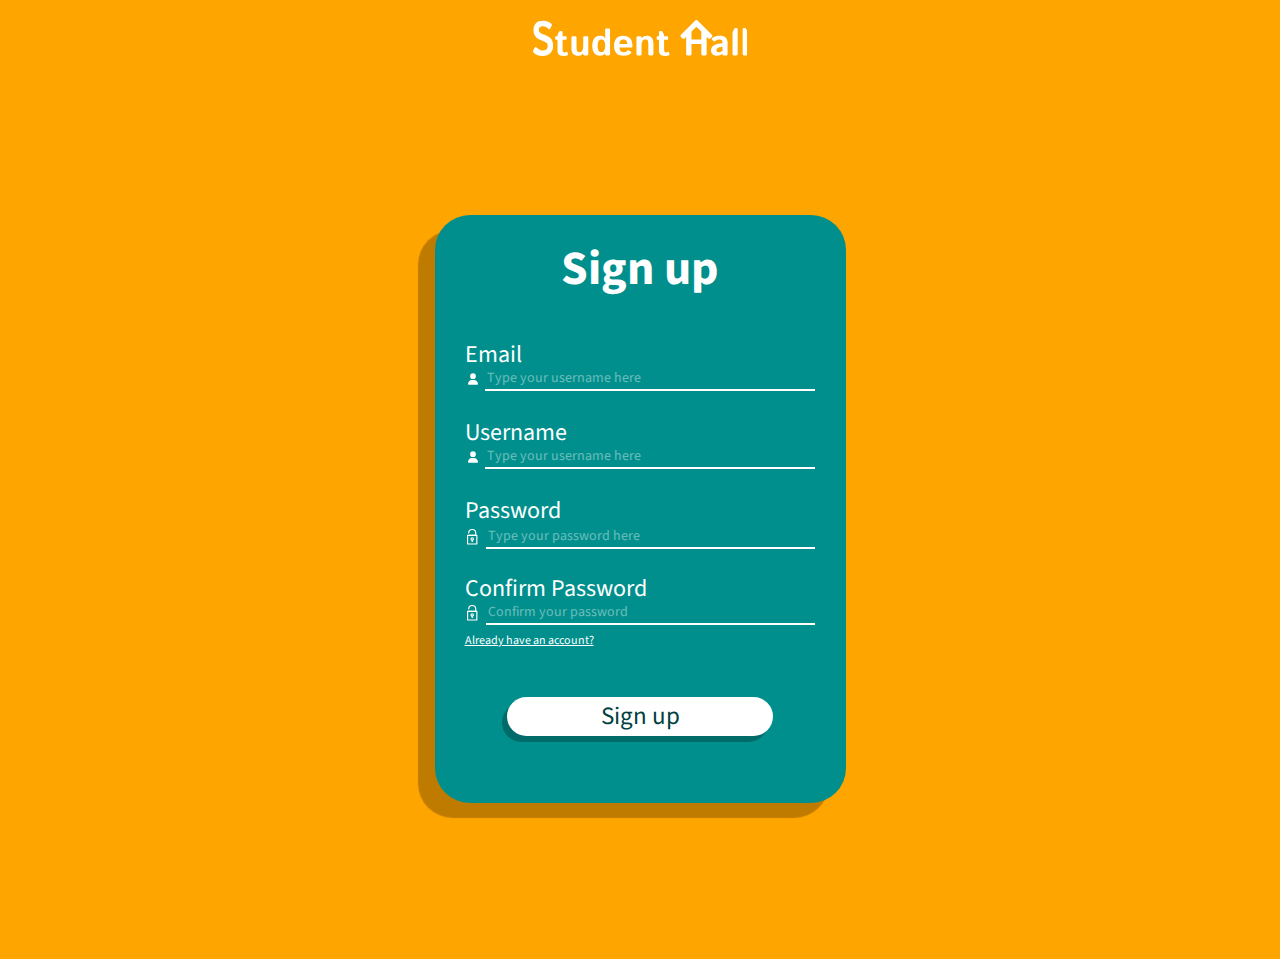
<file: HTML/Sign up.html>
<!DOCTYPE html>
<html lang="en">
<head>
    <meta charset="UTF-8">
    <meta name="viewport" content="width=device-width, initial-scale=1.0">
    <link rel="stylesheet" href="../CSS/reset.css">
    <link rel="stylesheet" href="../CSS/Sign up.css">
    <title>Sign up - Student Hall</title>
</head>
<body>
    <div class="logo flex-center">
        <a href="../index.html">
            <svg id="Layer_1" data-name="Layer 1" xmlns="http://www.w3.org/2000/svg" viewBox="0 0 1823.95 305.75" class="img-logo fill-white" height="36">
                <path d="m151.97,157.97c-5.48-6-13.39-12-23.73-18-7.44-4.27-15.56-8.16-24.35-11.7-8.79-3.53-18.77-7.63-29.93-12.3-3.62-1.47-7.19-3.3-10.7-5.5-3.52-2.2-6.72-5.53-9.62-10-2.9-4.47-4.34-10.3-4.34-17.5s1.96-13.73,5.89-18.8c3.93-5.07,8.45-8.27,13.57-9.6,5.12-1.33,10.73-2,16.83-2,8.58,0,16.83,2.47,24.74,7.4,7.91,4.93,14.14,9.4,18.69,13.4,7.13,6.27,12.82,5.67,17.06-1.8l12.56-21.8c3.31-5.73,1.71-12.13-4.81-19.2-6.62-7.2-16.42-13.2-29.39-18-12.98-4.8-25.56-7.2-37.76-7.2s-24.5,1.87-36.6,5.6c-12.1,3.73-22.8,12.2-32.1,25.4s-13.96,29.07-13.96,47.59c0,15.6,1.96,27.97,5.89,37.1,3.93,9.14,9.46,17.36,16.59,24.67s14.99,13.05,23.57,17.23c9.62,5.06,19.36,9.37,29.23,12.95,9.87,3.58,18.07,7.19,24.58,10.84,3.72,2,7.34,4.47,10.86,7.4,3.51,2.93,6.05,6.67,7.6,11.2,1.55,4.53,2.33,9.8,2.33,15.8,0,8.4-1.76,15.67-5.27,21.8-3.52,6.13-8.63,10.27-15.35,12.4-6.72,2.13-13.7,3.2-20.94,3.2-10.34,0-20.19-2.77-29.54-8.3-9.36-5.53-16.93-10.9-22.72-16.1-7.55-6.8-13.29-6.4-17.21,1.2l-11.94,23.2c-3.31,6.4-1.76,12.73,4.65,19,10.13,9.87,20.83,17.03,32.1,21.5,11.27,4.47,25.9,6.7,43.89,6.7,12.2,0,24.74-2.03,37.61-6.1,12.87-4.06,24.58-13.06,35.13-27,10.55-13.93,15.82-31.56,15.82-52.89,0-14.4-1.78-26.8-5.35-37.2-3.57-10.4-8.09-18.6-13.57-24.6Z"/>
                <path d="m292.79,273.96c-1.14-4.03-3.52-5.22-7.13-3.57-2.28,1.04-5.43,2.09-9.46,3.18-4.03,1.08-7.65,1.63-10.86,1.63-6.31,0-10.21-2.3-11.71-6.9-1.5-4.6-2.25-12.17-2.25-22.72v-74.83c0-1.16.94-2.1,2.1-2.1h23.03c6.1,0,9.15-2.58,9.15-7.75v-15.51c0-5.17-3.05-7.75-9.15-7.75h-23.03c-1.16,0-2.1-.94-2.1-2.1v-31.48c0-6.3-5.11-11.4-11.4-11.4h-8.76c-3.1,0-5.79,1.97-8.06,5.89l-11.94,20.94c-2.17,3.83-3.26,8.06-3.26,12.72v3.33c0,1.16-.94,2.1-2.1,2.1h-8.45c-6.1,0-9.15,2.59-9.15,7.75v15.51c0,5.17,3.05,7.75,9.15,7.75h8.45c1.16,0,2.1.94,2.1,2.1v88.01c0,19.02,5.22,31.59,15.66,37.69,10.44,6.1,23.05,9.15,37.84,9.15,6,0,11.97-.65,17.91-1.94,5.94-1.29,10.62-2.71,14.04-4.27,3.62-1.65,4.96-4.24,4.03-7.75l-4.65-17.68Z"/>
                <path d="m460.35,137.64h-24.63c-6.16,0-9.24,3.1-9.24,9.31v61.1c0,26.57-2.77,44.07-8.3,52.5-5.53,8.43-13.62,12.64-24.27,12.64-9.93,0-16.44-2.95-19.54-8.84-3.1-5.89-4.65-20.11-4.65-42.65v-72.65c0-6.3-5.11-11.4-11.4-11.4h-20.62c-6.3,0-11.4,5.11-11.4,11.4v83.82c0,26.88,5.27,45.39,15.82,55.52,10.55,10.13,23.73,15.2,39.55,15.2,10.17,0,18.98-1.53,26.42-4.58,5.63-2.3,10.51-6.07,14.64-11.31,1.24-1.57,3.76-.73,3.76,1.27v.11c0,6.3,5.1,11.4,11.4,11.4h20.31c6.3,0,11.4-5.1,11.4-11.4v-142.13c0-6.2-3.08-9.31-9.24-9.31Z"/>
                <path d="m645.54,71.57h-23.75c-5.94,0-8.91,3.1-8.91,9.31v62.65c0,4.14.21,8.27.62,12.41h-.62c-5.47-8.89-11.57-14.68-18.3-17.37-6.73-2.69-14.83-4.03-24.3-4.03-24.72,0-42.1,8.4-52.14,25.2-10.04,16.8-15.07,36.58-15.07,59.32s5.02,42.52,15.07,59.32c10.04,16.8,27.42,25.2,52.14,25.2,9.47,0,17.56-1.34,24.3-4.03,5.23-2.09,10.07-6.04,14.54-11.87,1.22-1.59,3.76-.74,3.76,1.26v2.23c0,6.2,2.58,9.3,7.75,9.3h22.41c6.3,0,11.4-5.11,11.4-11.4V80.88c0-6.2-2.97-9.31-8.91-9.31Zm-32.66,154.47c0,13.96-2.85,25.31-8.55,34.04-5.7,8.74-12.54,13.11-20.52,13.11-14.38,0-23.78-4.89-28.2-14.66-4.42-9.77-6.63-22.93-6.63-39.47s2.21-29.7,6.63-39.47,13.82-14.66,28.2-14.66c7.99,0,14.83,4.37,20.52,13.1,5.7,8.74,8.55,20.08,8.55,34.04v13.96Z"/>
                <path d="m763.01,134.54c-23.88,0-42.37,7.55-55.44,22.64-13.08,15.1-19.62,35.72-19.62,61.88s6.31,46.79,18.92,61.88c12.61,15.1,33.76,22.64,63.43,22.64,18.3,0,31.69-1.86,40.17-5.58,8.48-3.72,15.87-9.35,22.18-16.9,4.34-5.18,3.46-9.63-2.64-13.36l-15.51-9.47c-5.17-3.1-9.51-2.38-13.03,2.17-3.1,3.93-6.93,7.04-11.48,9.32-4.55,2.28-11.12,3.42-19.7,3.42s-16.9-2.22-23.73-6.67c-6.51-4.24-10.66-14.26-12.47-30.06-.14-1.25.83-2.35,2.08-2.35h100.03c5.79,0,8.69-3.1,8.69-9.3,0-31.64-6.72-54.59-20.16-68.86-13.44-14.27-34.02-21.4-61.72-21.4Zm-26.93,68.55c-1.23,0-2.18-1.05-2.09-2.27.8-10.76,3.86-19.32,9.19-25.68,5.7-6.8,13.42-10.2,23.16-10.2,12.23,0,21.14,3.56,26.74,10.67,5.23,6.64,8.01,15.07,8.36,25.29.04,1.19-.91,2.19-2.1,2.19h-63.25Z"/>
                <path d="m966.76,134.54c-10.41,0-19.3,1.53-26.69,4.57-5.57,2.3-10.4,6.06-14.49,11.26-1.24,1.58-3.77.74-3.77-1.27v-.07c0-6.3-5.11-11.4-11.4-11.4h-20.31c-6.3,0-11.4,5.11-11.4,11.4v142.13c0,6.2,3.08,9.3,9.24,9.3h24.63c6.16,0,9.24-3.1,9.24-9.3v-61.1c0-26.57,2.75-44.07,8.26-52.5,5.51-8.43,13.72-12.64,24.64-12.64,10.29,0,16.99,2.95,20.11,8.84,3.12,5.89,4.68,20.11,4.68,42.65v72.65c0,6.3,5.1,11.4,11.4,11.4h20.62c6.3,0,11.4-5.1,11.4-11.4v-83.82c0-26.88-5.31-45.39-15.92-55.52-10.61-10.13-24.03-15.2-40.26-15.2Z"/>
                <path d="m1635.44,149.43c-11.53-9.93-28.05-14.89-49.55-14.89-12.72,0-23.06,1.06-31.02,3.18-7.96,2.12-14.35,4.37-19.15,6.75-4.81,2.38-9.02,5.17-12.64,8.37-4.76,4.14-5.53,8.17-2.33,12.1l12.87,15.82c3.1,3.72,7.03,3.52,11.79-.62,2.69-2.27,5.71-4.52,9.07-6.75,3.36-2.22,7.34-4.19,11.94-5.89,4.6-1.71,9.9-2.56,15.9-2.56,8.48,0,15.09,1.96,19.85,5.89,4.75,3.93,7.13,10.65,7.13,20.16v4.17c0,1.13-.9,2.05-2.03,2.09-24.51.83-46.37,5.77-65.58,14.83-19.75,9.31-29.62,24.3-29.62,44.98,0,14.37,4.39,25.72,13.18,34.04,8.79,8.32,21.66,12.48,38.62,12.48,7.13,0,14.97-1.37,23.5-4.11,6.99-2.24,13.17-5.55,18.53-9.92,1.37-1.12,3.42-.15,3.42,1.62h0c0,6.2,2.81,9.3,8.44,9.3h25.62c6.25,0,9.37-3.1,9.37-9.3v-97.86c0-19.33-5.77-33.96-17.29-43.89Zm-26.13,110.39c0,.61-.27,1.2-.73,1.59-5.81,5.01-11.1,8.21-15.87,9.6-4.96,1.45-10.08,2.17-15.35,2.17-3.83,0-7.29-.62-10.39-1.86-3.1-1.24-5.38-3.18-6.82-5.82-1.45-2.64-2.17-5.76-2.17-9.38,0-4.55,1.26-8.48,3.8-11.79,2.53-3.31,6.75-6.51,12.64-9.62,5.62-2.96,16.47-5.4,32.54-7.32,1.25-.15,2.35.82,2.35,2.08v30.34Z"/>
                <path d="m1726.94,68.47h-8.76c-3.1,0-5.79,1.97-8.06,5.89l-11.94,20.94c-2.17,3.83-3.26,8.06-3.26,12.72v181.06c0,6.3,5.1,11.4,11.4,11.4h20.62c6.3,0,11.4-5.1,11.4-11.4V79.88c0-6.3-5.11-11.4-11.4-11.4Z"/>
                <path d="m1791.93,68.47h8.76c3.1,0,5.79,1.97,8.06,5.89l11.94,20.94c2.17,3.83,3.26,8.06,3.26,12.72v181.06c0,6.3-5.1,11.4-11.4,11.4h-20.62c-6.3,0-11.4-5.1-11.4-11.4V79.88c0-6.3,5.11-11.4,11.4-11.4Z"/>
                <path d="m1154.76,273.96c-1.14-4.03-3.52-5.22-7.13-3.57-2.28,1.04-5.43,2.09-9.46,3.18-4.03,1.08-7.65,1.63-10.86,1.63-6.31,0-10.21-2.3-11.71-6.9-1.5-4.6-2.25-12.17-2.25-22.72v-74.83c0-1.16.94-2.1,2.1-2.1h23.03c6.1,0,9.15-2.58,9.15-7.75v-15.51c0-5.17-3.05-7.75-9.15-7.75h-25.12v-5.43c0-4.65-1.08-8.89-3.26-12.72l-11.94-20.94c-2.27-3.93-4.96-5.89-8.06-5.89h-8.76c-6.3,0-11.4,5.11-11.4,11.4v33.57h-10.55c-6.1,0-9.15,2.59-9.15,7.75v15.51c0,5.17,3.05,7.75,9.15,7.75h8.45c1.16,0,2.1.94,2.1,2.1v88.01c0,19.02,5.22,31.59,15.66,37.69,10.44,6.1,23.05,9.15,37.84,9.15,6,0,11.97-.65,17.91-1.94,5.94-1.29,10.62-2.71,14.04-4.27,3.62-1.65,4.96-4.24,4.03-7.75l-4.65-17.68Z"/>
                <path d="m1518.97,125.63l-100.35-100.35-21.39-21.39c-5.18-5.18-13.58-5.18-18.76,0l-21.39,21.39-100.35,100.35c-5.18,5.18-5.18,13.58,0,18.76l12.01,12.02c5.18,5.18,13.58,5.18,18.76,0l9.76-9.76c1.32-1.32,3.58-.39,3.58,1.48v140.73c0,7.75,3.62,11.63,10.86,11.63h23.57c7.24,0,10.86-3.88,10.86-11.63v-82.73c0-1.16.94-2.1,2.1-2.1h79.24c1.16,0,2.1.94,2.1,2.1v82.73c0,7.75,3.62,11.63,10.86,11.63h23.57c7.24,0,10.86-3.88,10.86-11.63v-140.73c0-1.87,2.26-2.8,3.58-1.48l9.76,9.76c5.18,5.18,13.58,5.18,18.76,0l12.02-12.02c5.18-5.18,5.18-13.58,0-18.76Zm-91.5,39.93h-79.24c-1.16,0-2.1-.94-2.1-2.1v-64.82c0-.56.22-1.09.61-1.48l31.73-31.73c5.18-5.18,13.58-5.18,18.76,0l31.73,31.73c.39.39.61.93.61,1.48v64.82c0,1.16-.94,2.1-2.1,2.1Z"/>
            </svg>
        </a>
    </div>
    <div class="container flex-center-all">
        <div class="signup-box flex-column pos-relat">
            <div class="signup flex-center font">Sign up</div>
            <div class="account pos-relat">
                <div class="email pos-relat font">Email</div>
                <div class="email-img-input flex">
                    <svg xmlns="http://www.w3.org/2000/svg" viewBox="0 0 448 512" class="user-img pos-relat fill-white"><path d="M224 256A128 128 0 1 0 224 0a128 128 0 1 0 0 256zm-45.7 48C79.8 304 0 383.8 0 482.3C0 498.7 13.3 512 29.7 512H418.3c16.4 0 29.7-13.3 29.7-29.7C448 383.8 368.2 304 269.7 304H178.3z"/></svg>
                    <form>
                        <input type="email" placeholder="Type your username here" class="email-input font" required>
                    </form>
                </div>
                <div class="username pos-relat font">Username</div>
                <div class="user-img-input pos-relat flex">
                    <svg xmlns="http://www.w3.org/2000/svg" viewBox="0 0 448 512" class="user-img pos-relat fill-white"><path d="M224 256A128 128 0 1 0 224 0a128 128 0 1 0 0 256zm-45.7 48C79.8 304 0 383.8 0 482.3C0 498.7 13.3 512 29.7 512H418.3c16.4 0 29.7-13.3 29.7-29.7C448 383.8 368.2 304 269.7 304H178.3z"/></svg>
                    <form>
                        <input type="name" placeholder="Type your username here" class="user-input font" required>
                    </form>
                </div>
                <div class="password pos-relat font">Password</div>                        
                <div class="pass-img-input flex pos-relat">
                    <svg viewBox="0 0 512 512" xmlns="http://www.w3.org/2000/svg" class="pass-img pos-relat fill-white"><path d="M380,450H143a15,15,0,0,1-15-15V213.66a15,15,0,0,1,15-15H380a15,15,0,0,1,15,15V435A15,15,0,0,1,380,450ZM158,420H365V228.66H158Z"/><path d="M351.66,228.66H171.41a15,15,0,0,1,0-30H336.66V153.12a75.13,75.13,0,0,0-150.25,0,15,15,0,0,1-30,0,105.13,105.13,0,0,1,210.25,0v60.54A15,15,0,0,1,351.66,228.66Z"/><path d="M261.54,352.67a46.5,46.5,0,1,1,46.5-46.5A46.55,46.55,0,0,1,261.54,352.67Zm0-63a16.5,16.5,0,1,0,16.5,16.5A16.52,16.52,0,0,0,261.54,289.67Z"/><path d="M261.54,389a15,15,0,0,1-15-15V337.67a15,15,0,1,1,30,0V374A15,15,0,0,1,261.54,389Z"/></svg>
                    <form>
                        <input type="password" placeholder="Type your password here" class="pass-input font" required>
                    </form>
                </div>
                <div class="confirm-password pos-relat font">Confirm Password</div>                        
                <div class="conf-pass-img-input flex pos-relat">
                    <svg viewBox="0 0 512 512" xmlns="http://www.w3.org/2000/svg" class="pass-img pos-relat fill-white"><path d="M380,450H143a15,15,0,0,1-15-15V213.66a15,15,0,0,1,15-15H380a15,15,0,0,1,15,15V435A15,15,0,0,1,380,450ZM158,420H365V228.66H158Z"/><path d="M351.66,228.66H171.41a15,15,0,0,1,0-30H336.66V153.12a75.13,75.13,0,0,0-150.25,0,15,15,0,0,1-30,0,105.13,105.13,0,0,1,210.25,0v60.54A15,15,0,0,1,351.66,228.66Z"/><path d="M261.54,352.67a46.5,46.5,0,1,1,46.5-46.5A46.55,46.55,0,0,1,261.54,352.67Zm0-63a16.5,16.5,0,1,0,16.5,16.5A16.52,16.52,0,0,0,261.54,289.67Z"/><path d="M261.54,389a15,15,0,0,1-15-15V337.67a15,15,0,1,1,30,0V374A15,15,0,0,1,261.54,389Z"/></svg>
                    <form>
                        <input type="password" placeholder="Confirm your password" class="conf-pass-input font" required>
                    </form>
                </div>
                <div class="login flex pos-relat font">
                    <a href="Sign in.html">
                        <div class="forgor">Already have an account?</div>
                    </a>
                </div>
                <div class="button flex-center pos-relat">
                    <form>
                        <input type="submit" name="submit" value="Sign up" class="signup-button bg-primary">
                    </form>
                </div>
            </div>
        </div>
    </div>
</body>
</html>
</file>
<file: CSS/Index.css>
/* //////////////////////CONFIG////////////////////// #f5f5e1 */

@import url('https://fonts.googleapis.com/css2?family=Open+Sans:wght@300;400;700&family=Roboto&display=swap');
@import url('https://fonts.googleapis.com/css2?family=Source+Sans+3:wght@200;300;400;500;800&display=swap');

:root{
    font-size: 16px;
    font-family: "Open Sans";
    position: relative;
    overflow-x: hidden;
    --backgorund-primary: white;
    --background-secondary: #014040;
    --background-extra: rgb(147, 201, 131);
    --element-primary: #008f8c;
    --element-secondary: #f27405;
    --extra: #d2d1c7;
    --transition-speed: 400ms;
}

a {
    text-decoration: none;
    color: inherit;
}

.bg-primary{
    background: var(--backgorund-primary);
}

.bg-secondary{
    background: var(--background-secondary)
}

.element-primary{
    color: var(--element-primary);
}

.element-secondary{
    color: var(--element-secondary);
}

.self-center{
    justify-self: center;
}

.flex{
    display: flex;
}

.flex-center{
    display: flex;
    justify-content: center;
}

.flex-center-all{
    display: flex;
    justify-content: center;
    align-items: center;
}

.flex-column{
    flex-direction: column;
}

.pos-relat{
    position: relative;
}

.pos-abso{
    position: absolute;
}

.no-text-decor{
    text-decoration: none;
}

.fill-primary{
    fill: var(--element-primary);
}

.font{
    font-family: 'Source Sans 3', sans-serif;
}

/* //////////////////////CONFIG/////////////////////// */
/* ///////////////////////CODE//////////////////////// */

body{
    width: 100vw;
    height: auto;
}

body::-webkit-scrollbar{
    display: none;
}

.nav-bar{
    height: 64px;
    display: grid;
    grid-template-columns: 25% 25% 25% 25%;
    grid-auto-flow: column;
    align-items: center;
    background: var(--backgorund-primary);
}

#burger{
    position: absolute;
    width:  0;
    height: 0;
    z-index: 1;
}

.item-1{
    right: 60px;
    cursor: pointer;
}

.sidenav{
    width: 0;
    height: 100%;
    position: fixed;
    top: 0;
    left: 0;
    z-index: 1;
    overflow-x: hidden;
    transition: 0.5s;
    background: var(--element-primary);
    padding-top: 60px;
    
}

.profile-box{
    height: 20px;
    position: relative;
    bottom: 5px;
}

.profile{
    position: relative;
    bottom: 6px;
    right: 10px;
    fill: #ffffff;
}

.name{
    width: 135px;
    position: relative;
    bottom: 40px;
    left: 40px;
    font-weight: 300;
}

.border{
    position: relative;
    top: 10px;
    display: flex;
    width: 245px;
    justify-content: center;
}

.sidenav-border{
    justify-self: center;
    height: 2px;
    width: 220px;
    border-radius: 99999px;
    background: var(--backgorund-primary);
}

.filler{
    position: relative;
    top: 30px;
}

.sidenav a{
    padding: 8px 8px 8px 32px;
    text-decoration: none;
    font-size: 25px;
    color: #ffffff;
    display: block;
    transition: 0.3s;
    font-weight: 500;
}
  
.sidenav a:hover{
    color: var(--element-secondary);
}
  
.sidenav .closebtn{
    position: absolute;
    top: 0;
    right: 25px;
    font-size: 36px;
    margin-left: 50px;
}

#outer{
    position: absolute;
    width: 0;
    height: o;
}

#main{
    transition: margin-left .5s;
}

.item-2{
    grid-column: span 2;
}

.img-logo{
    z-index: 1;
}

.cls-1 {
    fill: #014040;
  }

  .cls-2 {
    fill: #f27405;
  }

  .cls-3 {
    fill: #008f8c;
  }

.item-3{
    width: 150px;
    justify-content: space-between;
    z-index: 1;
}

.signin{
    top: 2.5px;
    padding: 0px;
}

.signin:hover{
    color: var(--element-secondary);
}

.signup{
    width: 65px;
    height: 21px;
    right: 6px;
    border-radius: 20px;
    background: var(--element-primary);
    color: white;
}

.signup:hover{
    background: var(--element-secondary);
}

.nav-border{
    height: 2px;
    border-radius: 99999px;
    background: linear-gradient(90deg, var(--backgorund-primary) 0%, var(--extra) 30%, var(--extra) 70%, var(--backgorund-primary) 100%);
}

section{min-height: 400px;}

.slogan{
    display: block;
    align-items: flex-start;
    margin: 8rem 8rem;
}

.txt-1{
    font-family: 'Roboto', sans-serif;
    font-size: 36px;
}

.txt-2{
    font-family: 'Roboto', sans-serif;
    font-size: 15px;
    top: 5px;
    font-style: italic;
}

.join{
    width: 479px;
    margin-top: -3.6rem;
    margin-left: 6rem;
    display: flex;
    flex-direction: column;
    align-items: center;
}

.join-btn{
    color: white;
    font-size: 24px;
    font-family: 'Source Sans 3', sans-serif;
    background: var(--element-primary);
    padding: 5px;
    width: 188px;
    border-radius: 9999px;
    display: flex;
    justify-content: center;
}

.join-btn:hover{
    background-color: #f27405;
}

.join-slogan{
    font-size: 13px;
    color: var(--element-primary);
    margin-top: 5px;
}

/* ///////////////////////CODE//////////////////////// */

/* ======================= BALLS ====================== */
#ellipse-1{
    width: 50rem;
    height: 50rem;
    position: absolute;
    left: 60vw;
    top: 10vw;
    z-index: -1;
    border-radius: 50%;
    background-color: var(--element-primary);
}

#ellipse-2{
    width: 45rem;
    height: 45rem;
    position: absolute;
    left: 47vw;
    top: 21.5vw;
    z-index: -1;
    border-radius: 50%;
    background-color: var(--element-secondary);
}
.hero-img{
    position: absolute;
    z-index: -1;
    display: flex;
    width: 100vw;
    justify-content: flex-end;
    margin-top: 2rem;
    transform: rotate(-1deg);
}

.img-2{
    position: relative;
    right: 4rem;
    top: 1rem;
}

.img-1{
    position: relative;
    right: 9rem;
    top: 2.9rem;
    z-index: -1;
}


/* ======================= BALLS ====================== */

/* ================== LOWER SECTION =================== */

/* -------------------- SEMANTICS --------------------- */
article svg{fill: var(--background-secondary);}
/* -------------------- SEMANTICS --------------------- */

/* ---------------------- CLASS ----------------------- */
.lower-container-1{
    width: 100vw;
    height: 590px;
    display: flex;
    flex-direction: column;
    justify-content: flex-start;
    align-items: center;
    margin-top: -4.7vw;
    background: var(--background-secondary);
}

.benefits{
    font-family: 'Source Sans 3', sans-serif;
    font-size: 32px;
    font-weight: bolder;
    letter-spacing: 1px;
    color: var(--backgorund-primary);
}

.box{
    width: 100vw;
    height: auto;
    display: flex;
    justify-content: space-evenly;
    margin-top: 3rem;
}

.box1{
    background: var(--extra);
    width: 360px;
    height: 360px;
    border-radius: 32px;
}

.box2{
    background: var(--extra);
    width: 360px;
    height: 360px;
    border-radius: 32px;
}

.box3{
    background: var(--extra);
    width: 360px;
    height: 360px;
    border-radius: 32px;
}

.many{
    font-family: 'Source Sans 3', sans-serif;
    font-size: 32px;
    font-weight: bold;
    letter-spacing: 1px;
    margin-top: 3rem;
    color: var(--backgorund-primary);
}

.lower-container-2{
    width: 100vw;
    height: 590px;
    display: flex;
    flex-direction: column;
    justify-content: flex-start;
    align-items: center;
    background: var(--backgorund-primary);
}

.features{
    font-family: 'Source Sans 3', sans-serif;
    font-size: 32px;
    font-weight: bolder;
    letter-spacing: 1px;
    color: var(--element-primary);
    margin-top: 5rem;
}

/* ---------------------- CLASS ----------------------- */

/* ----------------------- ID ------------------------- */
/* ----------------------- ID ------------------------- */

/* ================== LOWER SECTION =================== */
</file>
<file: CSS/Sign in.css>
/* //////////////////////CONFIG////////////////////// */

@import url('https://fonts.googleapis.com/css2?family=Source+Sans+3:wght@600&display=swap');

:root {
    font-size: 16px;
    font-family: "Open Sans";
    position: relative;
    --backgorund-primary: #fff;
    --background-secondary: #014040;
    --background-extra: rgb(147, 201, 131);
    --element-primary: #008f8c;
    --element-secondary: #f27405;
    --extra: #d2d1c7;
    --transition-speed: 400ms;
}

.bg-primary {
    background: var(--backgorund-primary);
}

.bg-secondary {
    background: var(--background-secondary)
}

.element-primary {
    color: var(--element-primary);
}

.element-secondary {
    color: var(--element-secondary);
}

::placeholder {
    color: white;
    opacity: 0.4;
}

input[type=submit] {
    color: #014040;
    font-size: 25px;
    font-family: 'Source Sans 3', sans-serif;
}

a {
    color: inherit;
}

.flex{
    display: flex;
}

.flex-center {
    display: flex;
    justify-content: center;
}

.flex-center-all {
    display: flex;
    justify-content: center;
    align-items: center;
}

.flex-column {
    display: flex;
    flex-direction: column;
}

.pos-relat {
    position: relative;
}

.no-text-decor{
    text-decoration: none;
}

.font{
    font-family: 'Source Sans 3', sans-serif;
}

.fill-white{
    fill: white;
}

/* //////////////////////CONFIG////////////////////// */
/* ///////////////////////CODE/////////////////////// */

body {
    width: 100vw;
    height: 100vh;
    overflow: hidden;
    background-color: orange;
}

.logo {
    margin-top: 20px;
}

.container {
    width: 100vw;
    height: 100vh;
}

.signin-box {    
    top: -30px;
    width: 411px;
    height: 528px;
    border-radius: 35px;
    box-shadow: -17px 15px 1px 0px rgba(0, 0, 0, 0.25);    
    background: var(--element-primary);
}

.signin {
    margin-top: 30px;
    font-size: 48px;
    font-weight: bold;
    color: white;
    
}

.account {
    width: 351px;
    height: 430px;
    top: 50px;
    left: 30px;
}

.username {
    font-size: 24px;        
    color: white;
}

.user-img-input {
    top: 10px;
    gap: 10px;
}

.user-img {    
    width: 10px;
    left: 3px;
}

.user-input {
    width: 326px;
    font-size: 14px;
    border: none;
    border-bottom: 2px solid white;
    outline: none;
    background: transparent;
    color: white;
}

.password {
    top: 40px;
    font-size: 24px;    
    color: white;
}

.pass-img-input {
    top: 40px;
    gap: 1px;
}

.pass-img {    
    width: 20px;
    left: -3px;
    fill: white;
}

.pass-input {    
    width: 325px;    
    font-size: 14px;
    border: none;
    border-bottom: 2px solid white;
    outline: none;
    background: transparent;
    color: white;
}

.bird-brain {    
    top: 50px;    
    font-size: 12px;
    gap: 127px;    
    color: white;
}

.button {
    top: 80px;
}

.signin-button {
    width: 266px;
    height: 39px;
    border: none;
    border-radius: 24px;
    transition: transform 0.3s ease-in-out;
    cursor: pointer;
    box-shadow: -5px 6px 0px 0px rgba(0, 0, 0, 0.25);
}

.signin-button:hover {
    transform: scale(1.05);
}

.signin-button:active {
    transform: scale(0.56);
}

.signin-with {
    top: 110px;    
    font-size: 24px;
    font-weight: bold;
    color: white;
}

.method {    
    top: 140px;
    gap: 20px;
}

.sphere1 {    
    width: 156px;
    height: 50px;
    font-size: 24px;
    border-radius: 24px;
    gap: 10px;
    color: #014040;
    transition: transform 0.3s ease-in-out;
    cursor: pointer;
    box-shadow: -5px 6px 0px 0px rgba(0, 0, 0, 0.25);
}

.sphere1:hover {
    transform: scale(1.05);
}

.sphere1:active {
    transform: scale(0.56);
}

.sphere2 {
    width: 156px;
    height: 50px;
    font-size: 24px;
    border-radius: 24px;   
    gap: 10px;
    color: #014040;
    transition: transform 0.3s ease-in-out;
    cursor: pointer;
    box-shadow: -5px 6px 0px 0px rgba(0, 0, 0, 0.25);
}

.sphere2:hover {
    transform: scale(1.05);
}

.sphere2:active {
    transform: scale(0.56);
}


/* ///////////////////////CODE/////////////////////// */
</file>
<file: CSS/Sign up.css>
/* //////////////////////CONFIG////////////////////// */

@import url('https://fonts.googleapis.com/css2?family=Source+Sans+3:wght@600&display=swap');

:root {
    font-size: 16px;
    font-family: "Open Sans";
    position: relative;
    --backgorund-primary: #fff;
    --background-secondary: #014040;
    --background-extra: rgb(147, 201, 131);
    --element-primary: #008f8c;
    --element-secondary: #f27405;
    --extra: #d2d1c7;
    --transition-speed: 400ms;
}

.bg-primary {
    background: var(--backgorund-primary);
}

.bg-secondary {
    background: var(--background-secondary)
}

.element-primary {
    color: var(--element-primary);
}

.element-secondary {
    color: var(--element-secondary);
}

::placeholder {
    color: white;
    opacity: 0.4;
}

input[type=submit] {
    color: #014040;
    font-size: 25px;
    font-family: 'Source Sans 3', sans-serif;
}

a {
    color: inherit;
}

.flex{
    display: flex;
}

.flex-center {
    display: flex;
    justify-content: center;
}

.flex-center-all {
    display: flex;
    justify-content: center;
    align-items: center;
}

.flex-column {
    display: flex;
    flex-direction: column;
}

.pos-relat {
    position: relative;
}

.no-text-decor{
    text-decoration: none;
}

.font{
    font-family: 'Source Sans 3', sans-serif;
}

.fill-white{
    fill: white;
}

/* //////////////////////CONFIG////////////////////// */
/* ///////////////////////CODE/////////////////////// */

body {
    width: 100vw;
    height: 100vh;
    overflow-x: hidden;
    background: orange;
}

.logo {
    margin-top: 20px;
}

.container {
    width: 100vw;
    height: 100vh;
}

.signup-box {    
    top: -0.5px;
    width: 411px;
    height: 588px;
    border-radius: 35px;
    box-shadow: -17px 15px 1px 0px rgba(0, 0, 0, 0.25);    
    background: var(--element-primary);
}

.signup {
    margin-top: 30px;
    font-size: 48px;
    font-weight: bold;
    color: white;
    
}

.account {
    width: 351px;
    height: 430px;
    top: 50px;
    left: 30px;
}

.email {
    font-size: 24px;        
    color: white;
}

.email-img-input {
    top: 10px;
    gap: 10px;
}

.email-img {    
    width: 10px;
    left: 3px;
}

.email-input {
    width: 326px;
    font-size: 14px;
    border: none;
    border-bottom: 2px solid white;
    outline: none;
    background: transparent;
    color: white;
}

.username {
    top: 30px;
    font-size: 24px;        
    color: white;
}

.user-img-input {
    top: 30px;
    gap: 10px;
}

.user-img {    
    width: 10px;
    left: 3px;
}

.user-input {
    width: 326px;
    font-size: 14px;
    border: none;
    border-bottom: 2px solid white;
    outline: none;
    background: transparent;
    color: white;
}

.password {
    top: 60px;
    font-size: 24px;    
    color: white;
}

.pass-img-input {
    top: 62px;
    gap: 1px;
}

.pass-img {    
    width: 20px;
    left: -3px;
    fill: white;
}

.pass-input {    
    width: 325px;    
    font-size: 14px;
    border: none;
    border-bottom: 2px solid white;
    outline: none;
    background: transparent;
    color: white;
}

.confirm-password {
    top: 90px;
    font-size: 24px;    
    color: white;
}

.conf-pass-img-input {
    top: 90px;
    gap: 1px;
}

.conf-pass-img {    
    width: 20px;
    left: -3px;
    fill: white;
}

.conf-pass-input {    
    width: 325px;    
    font-size: 14px;
    border: none;
    border-bottom: 2px solid white;
    outline: none;
    background: transparent;
    color: white;
}

.login {    
    top: 100px;    
    font-size: 12px;
    gap: 127px;    
    color: white;
}

.button {
    top: 150px;
}

.signup-button {
    width: 266px;
    height: 39px;
    border: none;
    border-radius: 24px;
    transition: transform 0.3s ease-in-out;
    cursor: pointer;
    box-shadow: -5px 6px 0px 0px rgba(0, 0, 0, 0.25);
}

.signup-button:hover {
    transform: scale(1.05);
}

.signup-button:active {
    transform: scale(0.96);
}

/* ///////////////////////CODE/////////////////////// */
</file>
